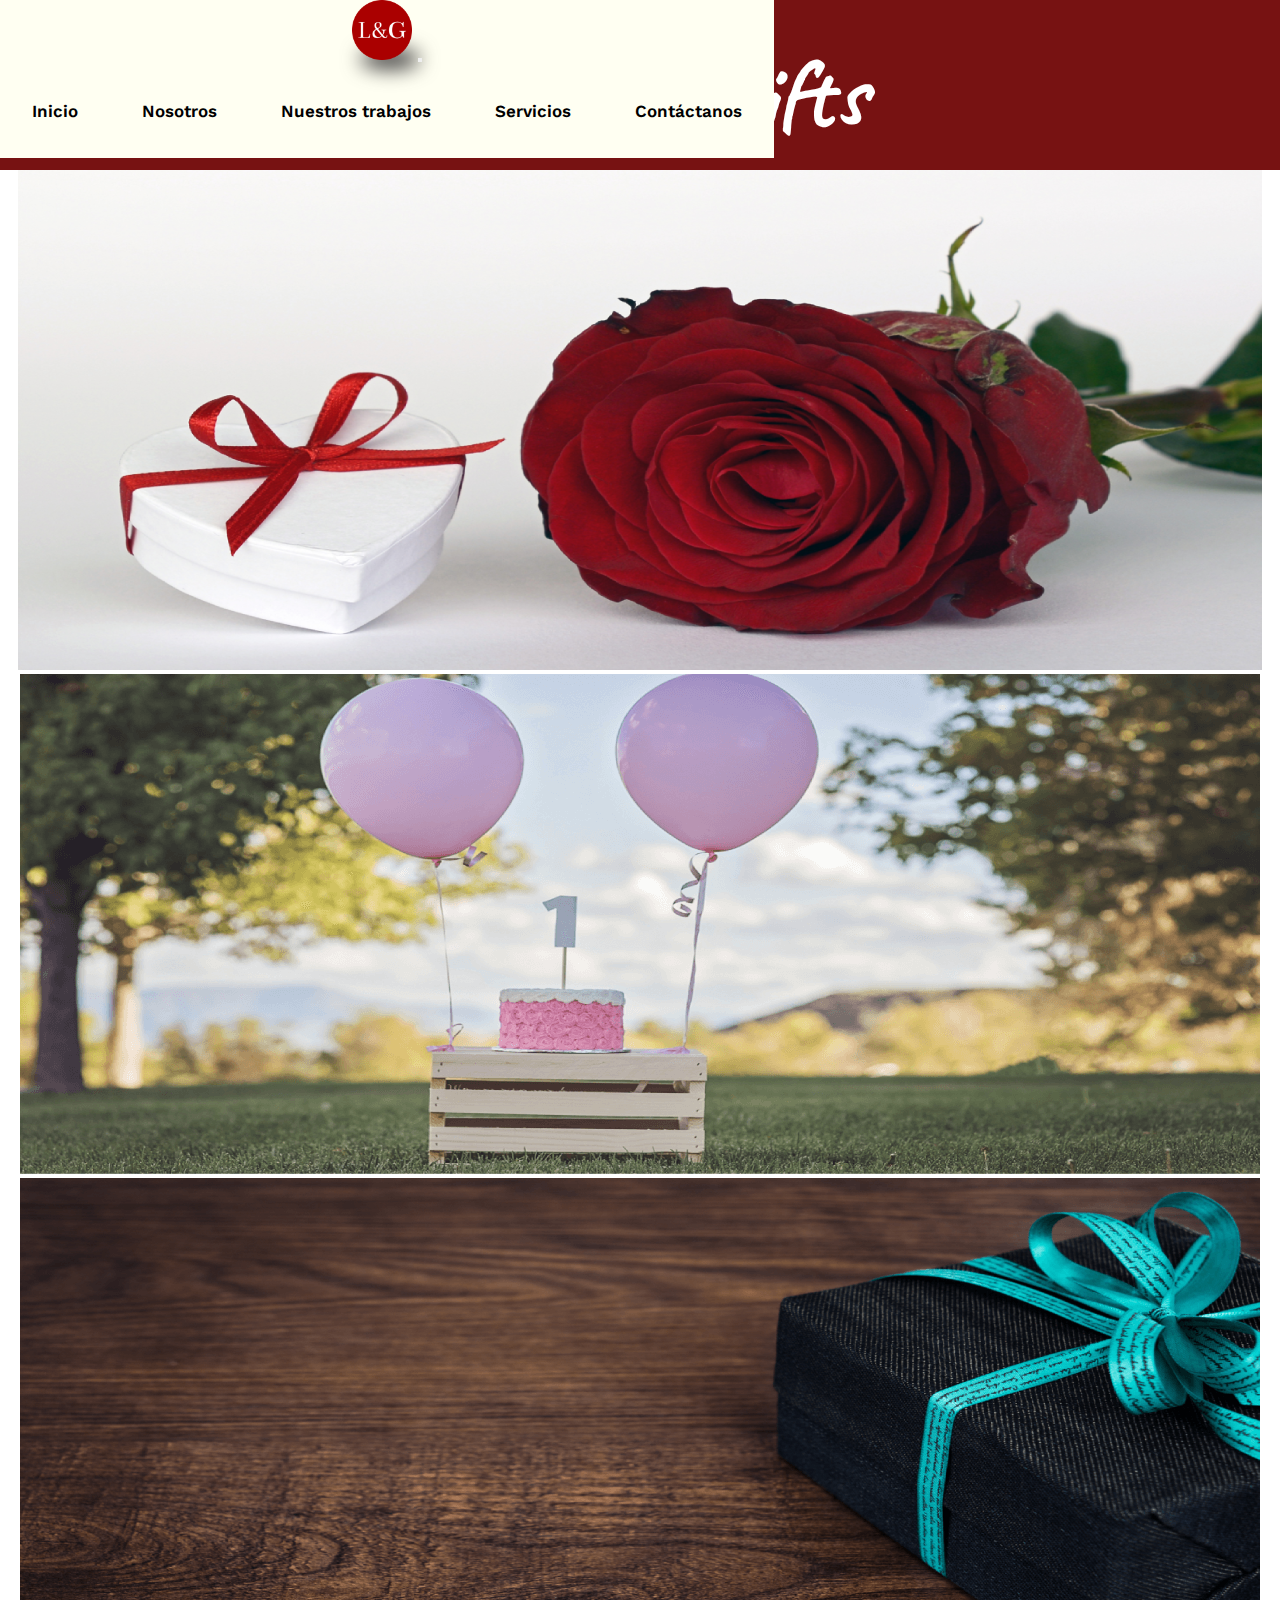
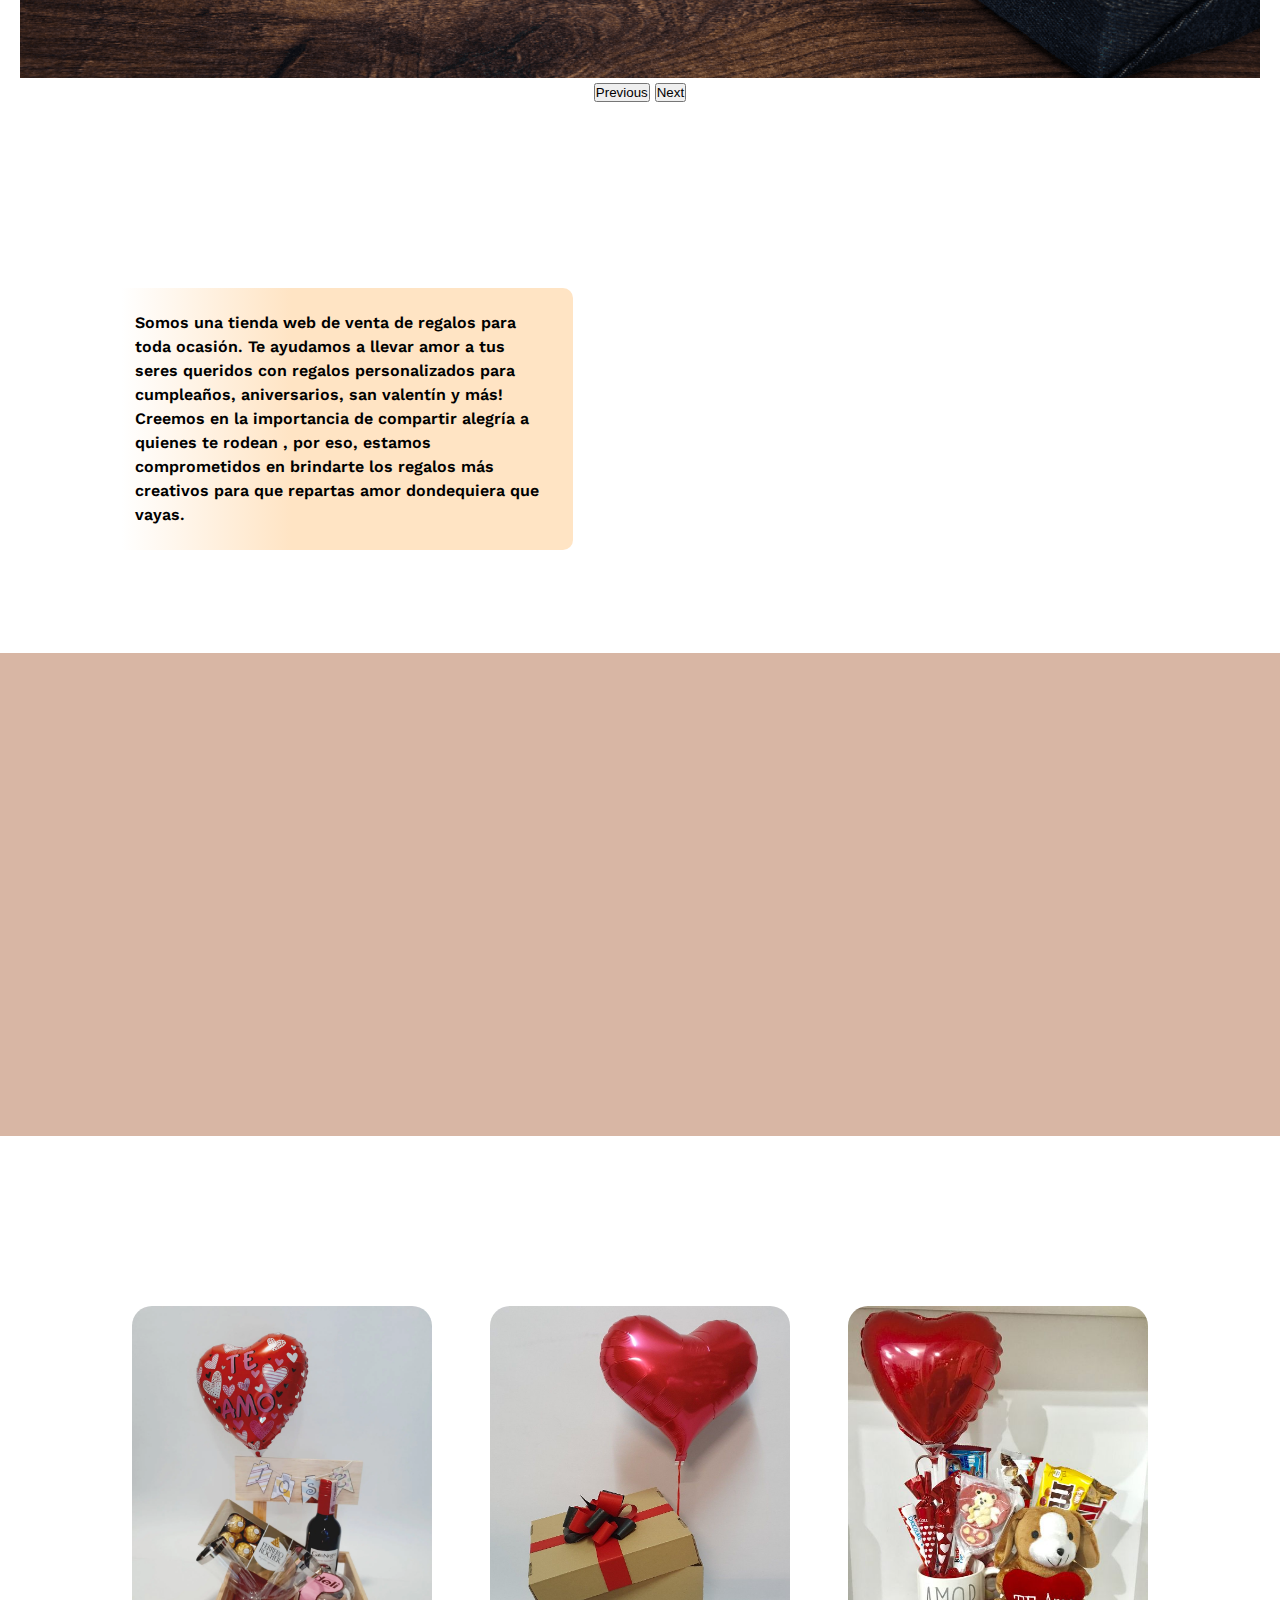
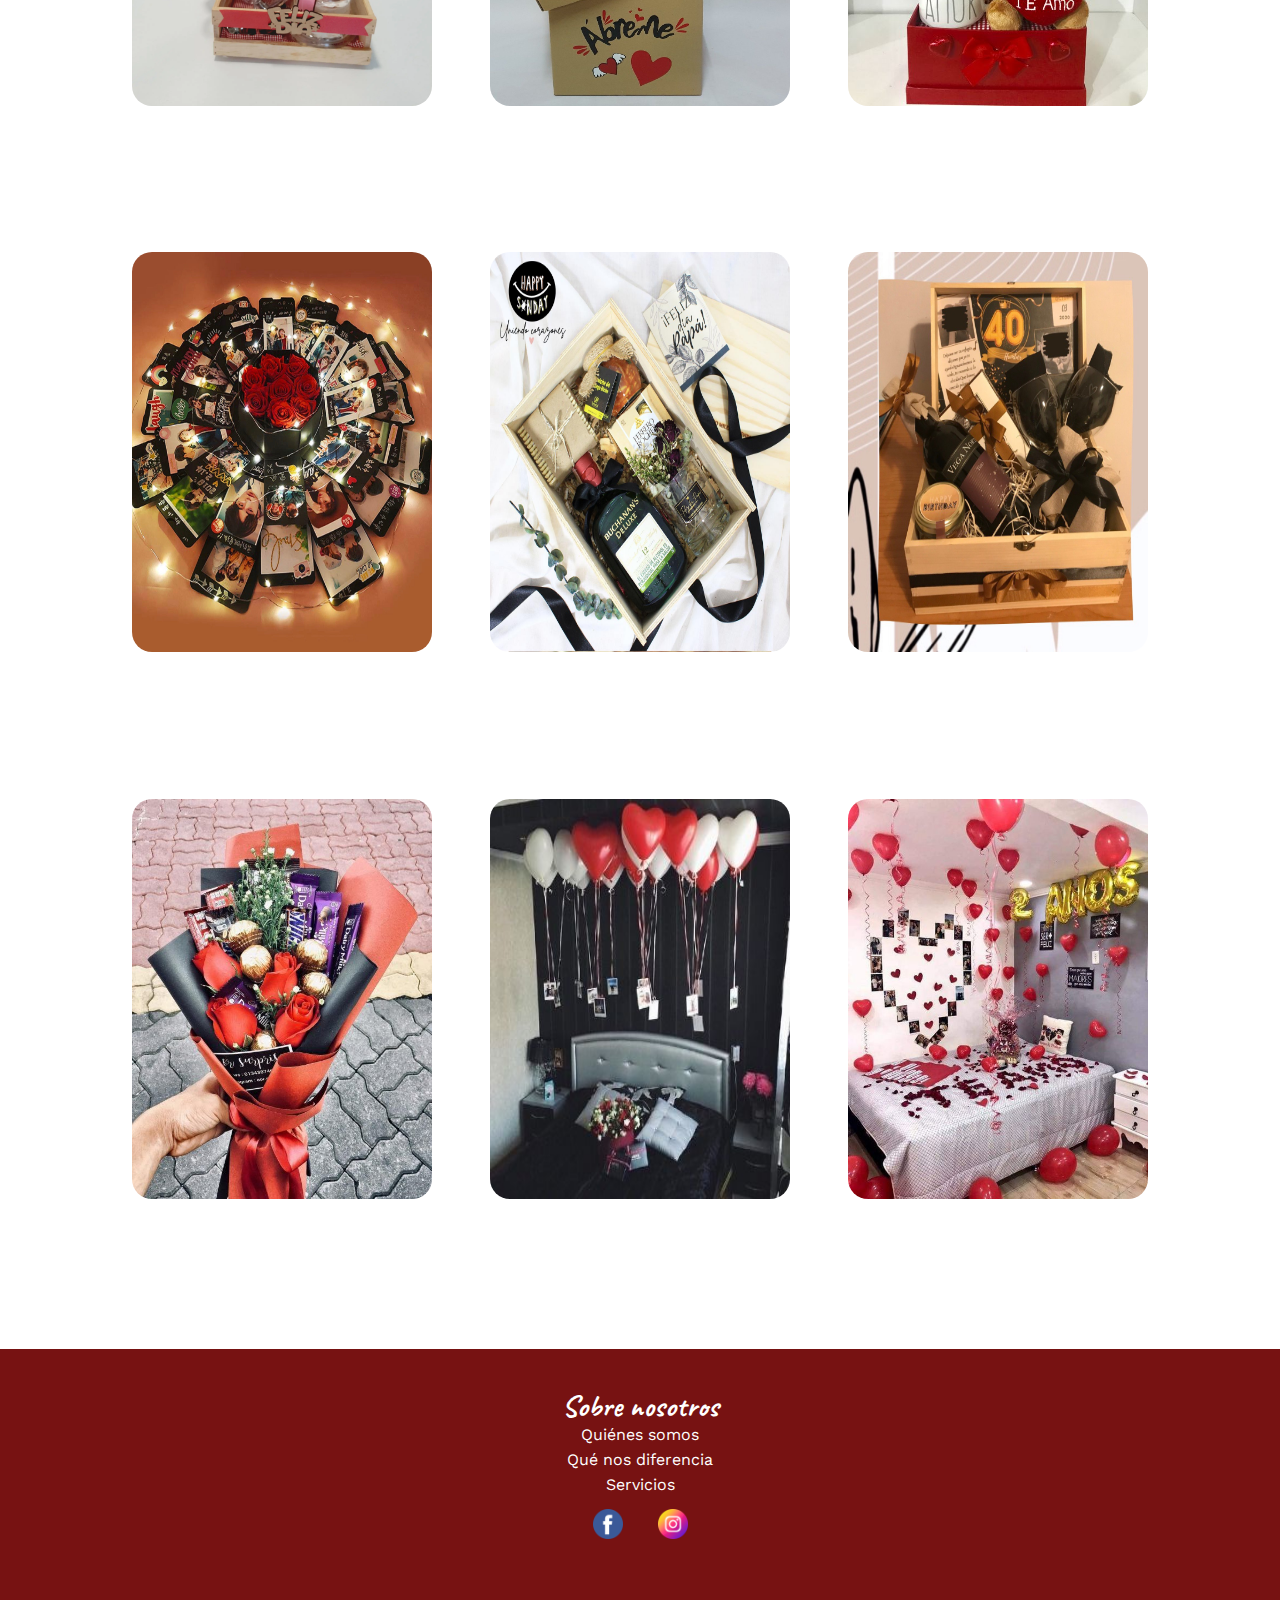
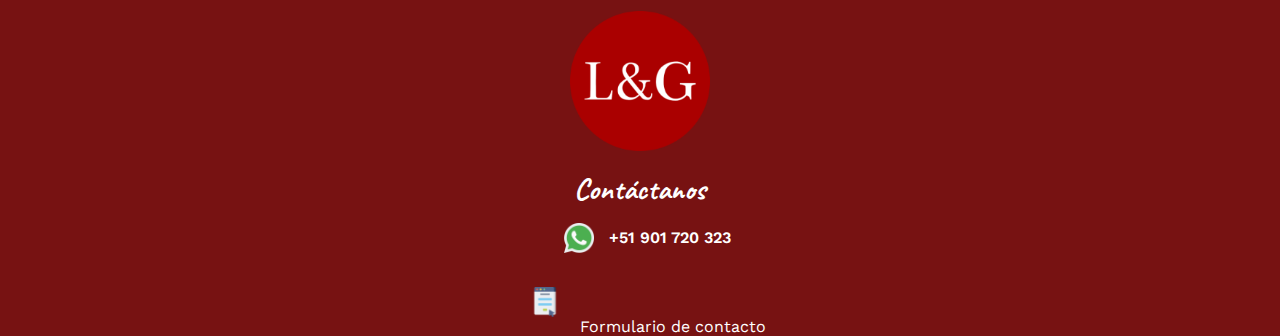
<file: index.html>
<!DOCTYPE html>
<html lang="en">
<head>
  <meta charset="UTF-8">
  <meta http-equiv="X-UA-Compatible" content="IE=edge">
  <meta name="viewport" content="width=device-width, initial-scale=1.0">
  <meta name="description" content="tienda web de los mejores regalos personalizados para toda ocasión. Te ayudamos a llevar amor a tus seres queridos con regalos personalizados para cumpleaños, aniversarios, san valentín y más!">
  <meta name="keywords" content="regalo de cumpleaños, regalo, cajas de regalo, comprar, amor, regalos para novios, san valentin, desayunos sorpresa, aniversario, cumpleaños
  ">
  
   <!-- fuentes -->
   <link rel="preconnect" href="https://fonts.googleapis.com">
<link rel="preconnect" href="https://fonts.gstatic.com" crossorigin>
<link href="https://fonts.googleapis.com/css2?family=Caveat:wght@500&family=Work+Sans:ital,wght@1,300&display=swap" rel="stylesheet">
   

   <!-- bootstrap -->
   <link href="https://cdn.jsdelivr.net/npm/bootstrap@5.1.3/dist/css/bootstrap.min.css" rel="stylesheet" integrity="sha384-1BmE4kWBq78iYhFldvKuhfTAU6auU8tT94WrHftjDbrCEXSU1oBoqyl2QvZ6jIW3" crossorigin="anonymous">

   <!-- animaciones -->
   <link rel="stylesheet" href="https://cdnjs.cloudflare.com/ajax/libs/animate.css/4.1.1/animate.min.css"/>

   <!-- mi hoja de estilos -->
   <link rel="stylesheet" href="./css/estilo.css">
  <link rel="shortcut icon" href="./assets/Multimedia/lyg-vino-pequeño.png">
  <title>Love and gifts regalos personalizados</title>
</head>

<body>
  <header class="sticky-top">
    <nav class="navbar  navbar-expand-lg  navbar-light bg-light ">
      <div class="container-fluid">

        <a class="navbar-brand nav1" href="./index.html"><img  src="./assets/Multimedia/lyg-vino-grande.png" alt="logo rojo con letras blancas L&G" width="60" ></a>

       

        <button class="navbar-toggler " type="button" data-bs-toggle="collapse" data-bs-target="#navbarNavDropdown" aria-controls="navbarNavDropdown" aria-expanded="false" aria-label="Toggle navigation">
          <span class="navbar-toggler-icon"></span>
        </button>



        <div class="collapse navbar-collapse justify-content-end " id="navbarNavDropdown">
          <ul class="navbar-nav ">
            <li class="nav-item  px-3">
              <a class=" active" aria-current="page" href="./index.html">Inicio</a>
            </li>
            <li class="nav-item px-3">
              <a class="" href="#nosotros">Nosotros</a>
            </li>
            <li class=" nav-item px-3">
              <a class="" href="#nuestrosTrabajos">Nuestros trabajos</a>
            </li>
            <li class="nav-item dropdown  px-3">
              <a class="dropdown-toggle" id="navbarDropdownMenuLink" role="buttom"  aria-expanded="false" href="./views/servicios.html">
                Servicios
              </a>
              <ul class="dropdown-menu" aria-labelledby="navbarDropdownMenuLink">
                <li><a  href="./views/servicios.html#servicio1">Servicio 1</a></li>
                <li><a  href="./views/servicios.html#servicio2"> Servicio 2</a></li>
                <li><a href="./views/servicios.html#servicio3"> Servicio 3</a></li>
                <li><a  href="./views/servicios.html#servicio4"> Servicio 4</a></li>
              </ul>
            </li>
            <li class="nav-item  px-3">
              <a  href="./views/contacto.html">Contáctanos</a>
            </li>
          </ul>
        </div>
      </div>
   </nav>
   </header> 




 <!-- ENCABEZADO -->
  <main > 
    <!--------------- CAROUSEL DEKSTOP  ------------->
    
     
    <section class="slide1">
      <div class="nombre">
        <h1>Love and gifts</h1>

       

      </div>
      <div id="carouselExampleFade" class="carousel slide carousel-fade" data-bs-ride="carousel">
      <div class="carousel-inner">
        <div class="carousel-item active">
          <img src="./assets/Multimedia/Rosa-y-regalo.png" class="d-block img-fluid w-100" alt="Rosas rojas y caja de regalo blanca en forma de corazon con fondo blanco">
        </div>
        <div class="carousel-item">
          <img src="./assets/Multimedia/globos-rosa-parque-carouseld.png" class="d-block  img-fluid w-100" alt="torta de cumpleaños con globos rosa en un parque">
        </div>
        <div class="carousel-item">
          <img src="./assets/Multimedia/caja-negra-carouseld.png" class="d-block img-fluid w-100" alt="caja de regalo negra">
        </div>
      </div>
      <button class="carousel-control-prev" type="button" data-bs-target="#carouselExampleFade" data-bs-slide="prev">
        <span class="carousel-control-prev-icon" aria-hidden="true"></span>
        <span class="visually-hidden">Previous</span>
      </button>
      <button class="carousel-control-next" type="button" data-bs-target="#carouselExampleFade" data-bs-slide="next">
        <span class="carousel-control-next-icon" aria-hidden="true"></span>
        <span class="visually-hidden">Next</span>
      </button>
    </div>
   </article>
   </section>
   <!--------------- CIERRE DE CAROUSEL DEKSTOP  ------------->



   <!---------------  CAROUSEL MOBILE  ------------->

   <section class="slide2">
    <div id="carouselExampleFade1" class="carousel slide carousel-fade" data-bs-ride="carousel">
      <div class="carousel-inner">
        <div class="carousel-item active">
          <img src="./assets/Multimedia/hombreconregalo-carouselm-compressed.jpg" class="d-block img-fluid w-100" alt="hombre con traje negro sosteniendo un regalo rojo">
        </div>
        <div class="carousel-item">
          <img src="./assets/Multimedia/caja-beige-carouselm-compressed.jpg" class="d-block  img-fluid w-100" alt="caja de regalo gris">
        </div>
        <div class="carousel-item">
          <img src="./assets/Multimedia/rosa-vela-regalo-carouselm.png" class="d-block img-fluid w-100" alt="Rosas rojas con una vela encendida y una caja de regalo blanca con decoracion roja">
        </div>
      </div>
      <button class="carousel-control-prev" type="button" data-bs-target="#carouselExampleFade1" data-bs-slide="prev">
        <span class="carousel-control-prev-icon" aria-hidden="true"></span>
        <span class="visually-hidden">Previous</span>
      </button>
      <button class="carousel-control-next" type="button" data-bs-target="#carouselExampleFade1" data-bs-slide="next">
        <span class="carousel-control-next-icon" aria-hidden="true"></span>
        <span class="visually-hidden">Next</span>
      </button>
    </div>
   </section>
  
   <!--------------- CIERRE DE CAROUSEL MOBILE  ------------->


 
  </main>
 <!--Cierre del encabezado-->







<!--Información del sitio web-->
  <section>
      <h2 id="nosotros" class="text1 animate__animated wow animate__pulse">Quienes somos</h2>
   <div class="sec1" >
     <div class="nosotros ">
      
       <p> Somos una tienda web de venta de regalos para toda ocasión. Te ayudamos a llevar amor a tus seres queridos con regalos personalizados para cumpleaños, aniversarios, san valentín y más! </p>
       <p>Creemos en la importancia de compartir alegría a quienes te rodean , por eso, estamos comprometidos en brindarte los regalos más creativos para que repartas amor dondequiera que vayas.</p> 
        
     </div>
       <img src="./assets/Multimedia/regalos-primer-san-valentin.jpg" alt="Pareja con un regalo de san valentin"  class="imagenes2 wow animate__animated animate__backInRight">
    </div>
  </section>
  
  <article class= "sec2" id="diferencias">
      <h2 class="animate__animated wow animate__pulse">Qué nos diferencia</h2>
      <div class="diferencias animate animated wow animate__bounce">
        
        <div >
          <img src="./assets/Multimedia/reloj.png" alt="icono de reloj">
          <h3>Rapidez</h3>
        </div>
        <div  >
          <img src="./assets/Multimedia/lista-correcta.gif" alt="icono de calidad">
          <h3>Calidad</h3>
        </div>
        <div>
          <img src="./assets/Multimedia/pinceles-creatividad.png" alt="icono de creatividad">
          <h3>Creatividad</h3>
        </div>

      </div>
 </article>
  
 
  
  <section id="nuestrosTrabajos" >
    <h2 class="animate__animated wow animate__pulse"> Nuestros trabajos</h2>
    <div  class="sec3">
      
     <div class="trabajos cero"><img src="./assets/Multimedia/cesta-con-globos.jpg" alt="cesta para regalo de san valentin con globos y dulces"></div>

     <div class="trabajos uno"><img src="./assets/Multimedia/caja-de-regalo-conglobo.jpg" alt="caja de regalo con globo rojo"></div>

     <div class="trabajos dos"><img src="./assets/Multimedia/arreglo-con-peluche.jpg" alt="Caja roja con dulces acompañado de un peluche y un globo"></div>

     <div class="trabajos tres"><img src="./assets/Multimedia/caja-con-fotos-y-rosas.jpg " alt="caja con fotos y rosas"></div>

     <div class="trabajos cuatro"><img src="./assets/Multimedia/caja-de-regalo-padre.jpg" alt="caja de regalo para el dia del padre"></div>

     <div class="trabajos cinco"><img src="./assets/Multimedia/cesta-de-regalo-con-vino-y-copas.jpg" alt="cesta-de-regalo-para-hombre-con-copas-y-vino"></div>

     <div class="trabajos seis"><img src="./assets/Multimedia/ramo-de-chocolates.jpg" alt="Ramo de chocolates y rosas"></div>

     <div class="trabajos siete"><img src="./assets/Multimedia/globos-en-un-cuarto.jpg" alt="globos con fotos colgando en un cuarto"></div>

     <div class="trabajos ocho"><img src="./assets/Multimedia/decoracion-cuarto-dos-años.jpg" alt="sorpresa de 2 años para novios en un cuarto"></div>
    </div>
  </section>

 



<!--pie de pagina-->
<footer class="footer">
  
  <div class="row  m-auto ">
   
  <div class="div2 col-lg-4">
    <h3> Sobre nosotros</h3>
    <div class="footerNosotros ">
    <a href="#nosotros">Quiénes somos</a>
    <a href="#diferencias">Qué nos diferencia</a>
    <a href="./views/servicios.html">Servicios</a>
  </div> 
  <a href="https://www.facebook.com/" target="_blanc"><img src="./assets/Multimedia/facebook.png" class="logos" alt="logo de facebook"></a>
  <a href="https://www.instagram.com/" target="_blanc"><img src="./assets/Multimedia/instagram.png" class="logos" alt="logo de instagram"></a>
 </div>

 <div class="col-lg-4 fraseLogo ">
  <h3 class=" wow animate__animated animate__pulse">"Los mejores regalos vienen del corazón"</h3>
  <img src="./assets/Multimedia/lyg-vino-grande.png" alt="logo rojo con letras blancas L&G" class="logo-footer">
 </div>


 <div class="col-lg-4">
   <h3>Contáctanos</h3>
   <div class="numero">
    <a href="https://wa.me/qr/EU3NJCSM2T3GO1"> <img src="./assets/Multimedia/whatsapp.png" class="logos" alt="logo de whatsapp"> </a>
     <p>+51 901 720 323</p>
   </div>

   <div class="formulario">
     <img src="./assets/Multimedia/formulario-de-contacto.png" alt="icono de formulario">
     <a href="./views/contacto.html">Formulario de contacto</a>
   </div>

  </div>
 </div>
  
 </footer>
 <script src="./js/wow.min.js"></script>
    <script>
        new WOW().init();
    </script>

  <script src="https://cdn.jsdelivr.net/npm/bootstrap@5.1.3/dist/js/bootstrap.bundle.min.js" integrity="sha384-ka7Sk0Gln4gmtz2MlQnikT1wXgYsOg+OMhuP+IlRH9sENBO0LRn5q+8nbTov4+1p" crossorigin="anonymous"></script>
</body>
</html>
</file>
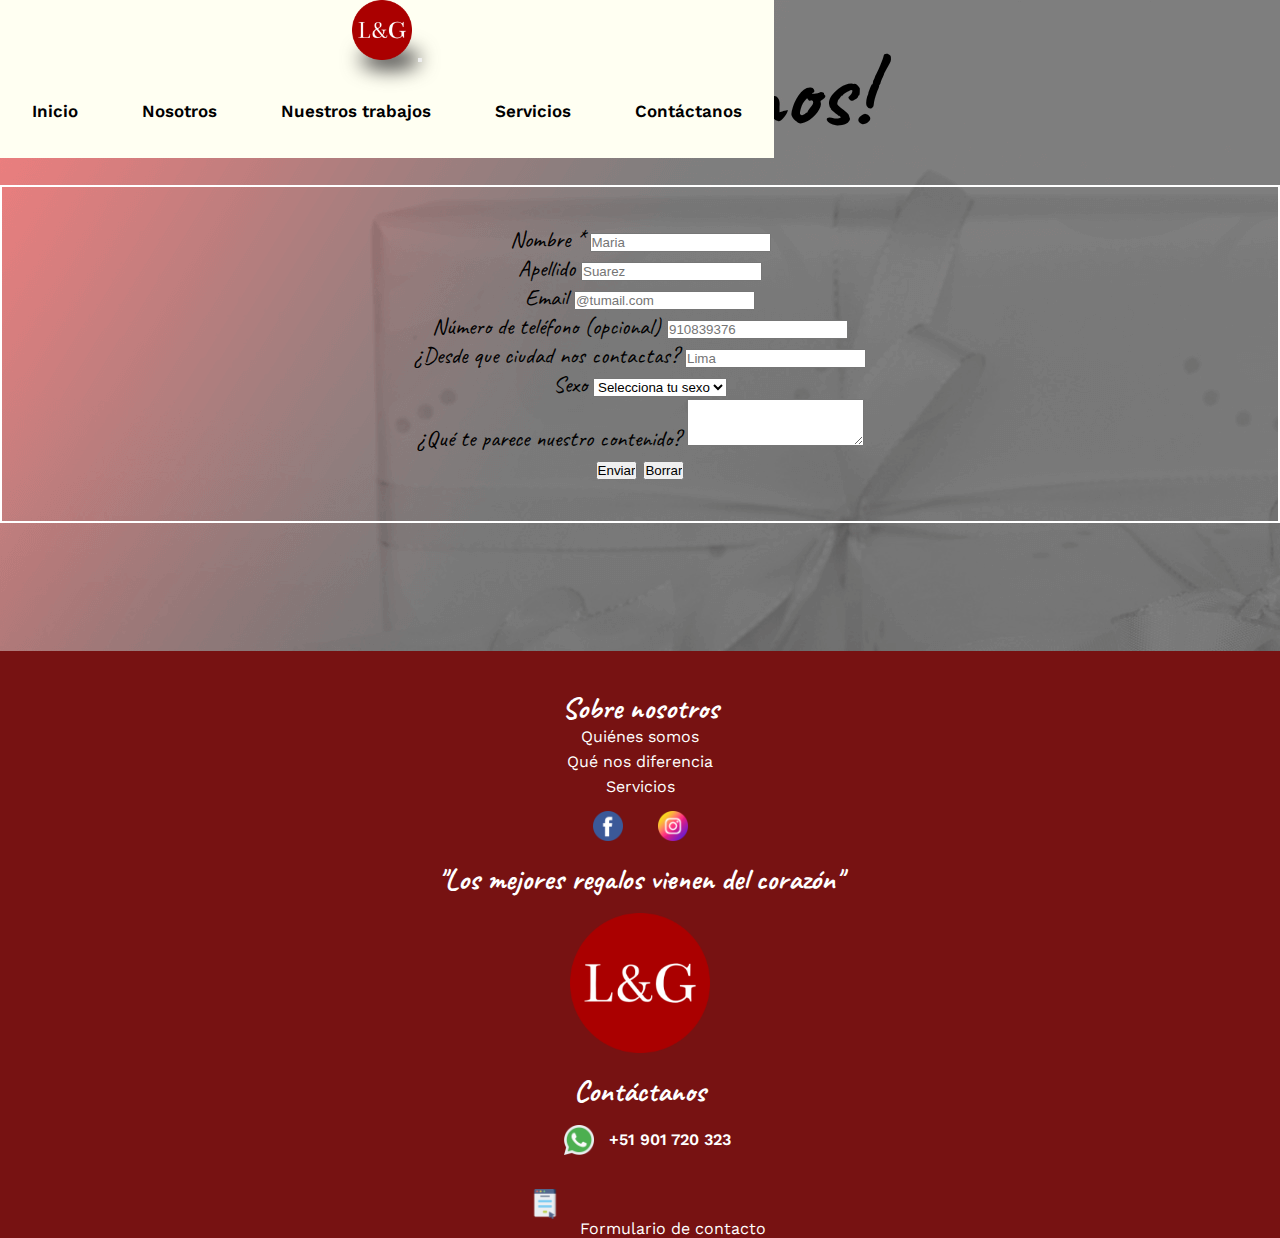
<file: views/contacto.html>
<!DOCTYPE html>
<html lang="en">
<head>
    <meta charset="UTF-8">
    <meta http-equiv="X-UA-Compatible" content="IE=edge">
    <meta name="viewport" content="width=device-width, initial-scale=1.0">
    <meta name="description" content="Formulario de contacto de love and gift, tienda de regalos personalizados para toda ocasion" >
    <meta name="keywords" content="regalo, cajas de regalo, comprar, contactanos, regalos para novios, san valentin, desayunos sorpresa, aniversario, cumpleaños, delivery">
    <!-- fuentes -->
    <link rel="preconnect" href="https://fonts.googleapis.com">
    <link rel="preconnect" href="https://fonts.gstatic.com" crossorigin>
    <link href="https://fonts.googleapis.com/css2?family=Caveat:wght@500&family=Work+Sans:ital,wght@1,300&display=swap" rel="stylesheet">

    <!-- bootstrap -->
    <link href="https://cdn.jsdelivr.net/npm/bootstrap@5.1.3/dist/css/bootstrap.min.css" rel="stylesheet" integrity="sha384-1BmE4kWBq78iYhFldvKuhfTAU6auU8tT94WrHftjDbrCEXSU1oBoqyl2QvZ6jIW3" crossorigin="anonymous">

    <!-- animaciones -->
    <link rel="stylesheet" href="https://cdnjs.cloudflare.com/ajax/libs/animate.css/4.1.1/animate.min.css"/>

    <!-- mi hoja de estilos -->
    <link rel="stylesheet" href="../css/estilo.css">
    <link rel="shortcut icon" href="../assets/Multimedia/lyg-vino-pequeño.png">
    <title>Contacto love and gift</title>
   
</head>
<body class="fondo">
  <header class="sticky-top">
    <nav class="navbar  navbar-expand-lg navbar-light bg-light">
      <div class="container-fluid">
      
              <a class="navbar-brand nav1" href="../index.html"><img  src="../assets/Multimedia/lyg-vino-grande.png" alt="logo rojo con letras blancas L&G"width="60px"></a>
      
             
      
              <button class="navbar-toggler" type="button" data-bs-toggle="collapse" data-bs-target="#navbarNavDropdown" aria-controls="navbarNavDropdown" aria-expanded="false" aria-label="Toggle navigation">
                <span class="navbar-toggler-icon"></span>
              </button>
      
      
      
              <div class="collapse navbar-collapse justify-content-end" id="navbarNavDropdown">
                <ul class="navbar-nav ">
                  <li class="nav-item px-3">
                    <a class=" active" aria-current="page" href="../index.html">Inicio</a>
                  </li>
                  <li class="nav-item px-3">
                    <a class="" href="../index.html#nosotros">Nosotros</a>
                  </li>
                  <li class=" nav-item px-3">
                    <a class="" href="../index.html#nuestrosTrabajos">Nuestros trabajos</a> </li>
        
                  <li class="nav-item dropdown px-3">
                    <a class="dropdown-toggle" id="navbarDropdownMenuLink" role="buttom"  aria-expanded="false" href="./servicios.html">
                      Servicios
                    </a>
                    <ul class="dropdown-menu" aria-labelledby="navbarDropdownMenuLink">
                      <li><a   href="#servicio1">Servicio 1</a></li>
                      <li><a  href="#servicio2"> Servicio 2</a></li>
                      <li><a  href="#servicio3"> Servicio 3</a></li>
                      <li><a  href="#servicio4"> Servicio 4</a></li>
                    </ul>
                  </li>
                  <li class="nav-item px-3">
                    <a  href="../views/contacto.html">Contáctanos</a>
                  </li>
                </ul>
              </div>
            </div>
          </nav>
  </header>


  <main> 
    
    <section class=" container mt-5 contacto  ">
      <h1 class=" wow animate__animated animate__backInLeft">¡Contáctanos!</h1>
     <form class="row g-3 text-white" action="">
     <div class="col-md-6 m-auto">
      <label for="nombre" class="form-label">Nombre *</label>
      <input type="nombre" class="form-control bg-dark text-white" id="nombre" placeholder="Maria">
    </div>
    <div class="col-md-6 m-auto">
      <label for="apellido" class="form-label">Apellido</label>
      <input type="apellido" class="form-control bg-black text-white" id="apellido" placeholder="Suarez">
    </div>
    <div class="col-md-8 m-auto">
      <label for="email" class="form-label">Email</label>
      <input type="email" class="form-control bg-black text-white" id="email" placeholder="@tumail.com">
    </div>
    <div class="col-md-4 m-auto">
      <label for="phoneNumber" class="form-label">Número de teléfono (opcional)</label>
      <input type="text" class="form-control bg-black text-white" id="phoneNomber" placeholder="910839376">
    </div>
    <div class="col-md-6 m-auto">
      <label for="ciudad" class="form-label">¿Desde que ciudad nos contactas?</label>
      <input type="text" class="form-control bg-black text-white" id="contacto" placeholder="Lima">
    </div>
    <div class="col-md-6 m-auto">
      <label for="sexo" class="form-label">Sexo</label>
      <select class="form-select form-select-sm  bg-black text-white" aria-label=".form-select-sm example">
        <option selected>Selecciona tu sexo</option>
        <option value="1">Mujer</option>
        <option value="2">Hombre</option>
      </select>
   </div>

    <div class="col-md-12 m-auto">
      <label for="comentario" class="form-label ">¿Qué te parece nuestro contenido?</label>
      <textarea class="form-control bg-black text-white" id="comentario" rows="3"></textarea>
    </div>
    <div class="botones">
    <input type="submit" value="Enviar" class="col-lg-4 enviar ">
    <input type="reset" value="Borrar" class="col-lg-4 borrar">
  </div>
    </section>
  </main>
  


<!--pie de pagina-->
<footer class="footer">
  
  <div class="row  m-auto">
   
  <div class="div2 col-lg-4">
    <h3> Sobre nosotros</h3>
    <div class="footerNosotros ">
    <a href="../index.html#nosotros">Quiénes somos</a>
    <a href="../index.html#diferencias">Qué nos diferencia</a>
    <a href="./views/servicios.html">Servicios</a>
  </div> 
    <a href="https://www.facebook.com/" target="_blanc"><img src="../assets/Multimedia/facebook.png" class="logos" alt="logo de facebook"></a>
    <a href="https://www.facebook.com/" target="_blanc"><img src="../assets/Multimedia/instagram.png" alt="logo de instagram" class="logos"></a>
 </div>


 <div class="col-lg-4 fraseLogo">
  <h3 class=" wow animate__animated animate__pulse">"Los mejores regalos vienen del corazón"</h3>
  <img src="../assets/Multimedia/lyg-vino-grande.png"  alt="logo rojo con letras blancas L&G" class="logo-footer">
 </div>


 <div class="col-lg-4">
   <h3>Contáctanos</h3>
   <div class="numero">
     <a href="https://wa.me/qr/EU3NJCSM2T3GO1" target="_blac"><img src="../assets/Multimedia/whatsapp.png" class="logos" alt="logo de whatsapp"></a>
     <p>+51 901 720 323</p>
   </div>

   <div class="formulario">
     <img src="../assets/Multimedia/formulario-de-contacto.png" alt="">
     <a href="./views/contacto.html">Formulario de contacto</a>
   </div>

  </div>
 
 </div>

 </footer>
 <script src="https://cdn.jsdelivr.net/npm/bootstrap@5.1.3/dist/js/bootstrap.bundle.min.js" integrity="sha384-ka7Sk0Gln4gmtz2MlQnikT1wXgYsOg+OMhuP+IlRH9sENBO0LRn5q+8nbTov4+1p" crossorigin="anonymous"></script>
</body>
</html>
</file>
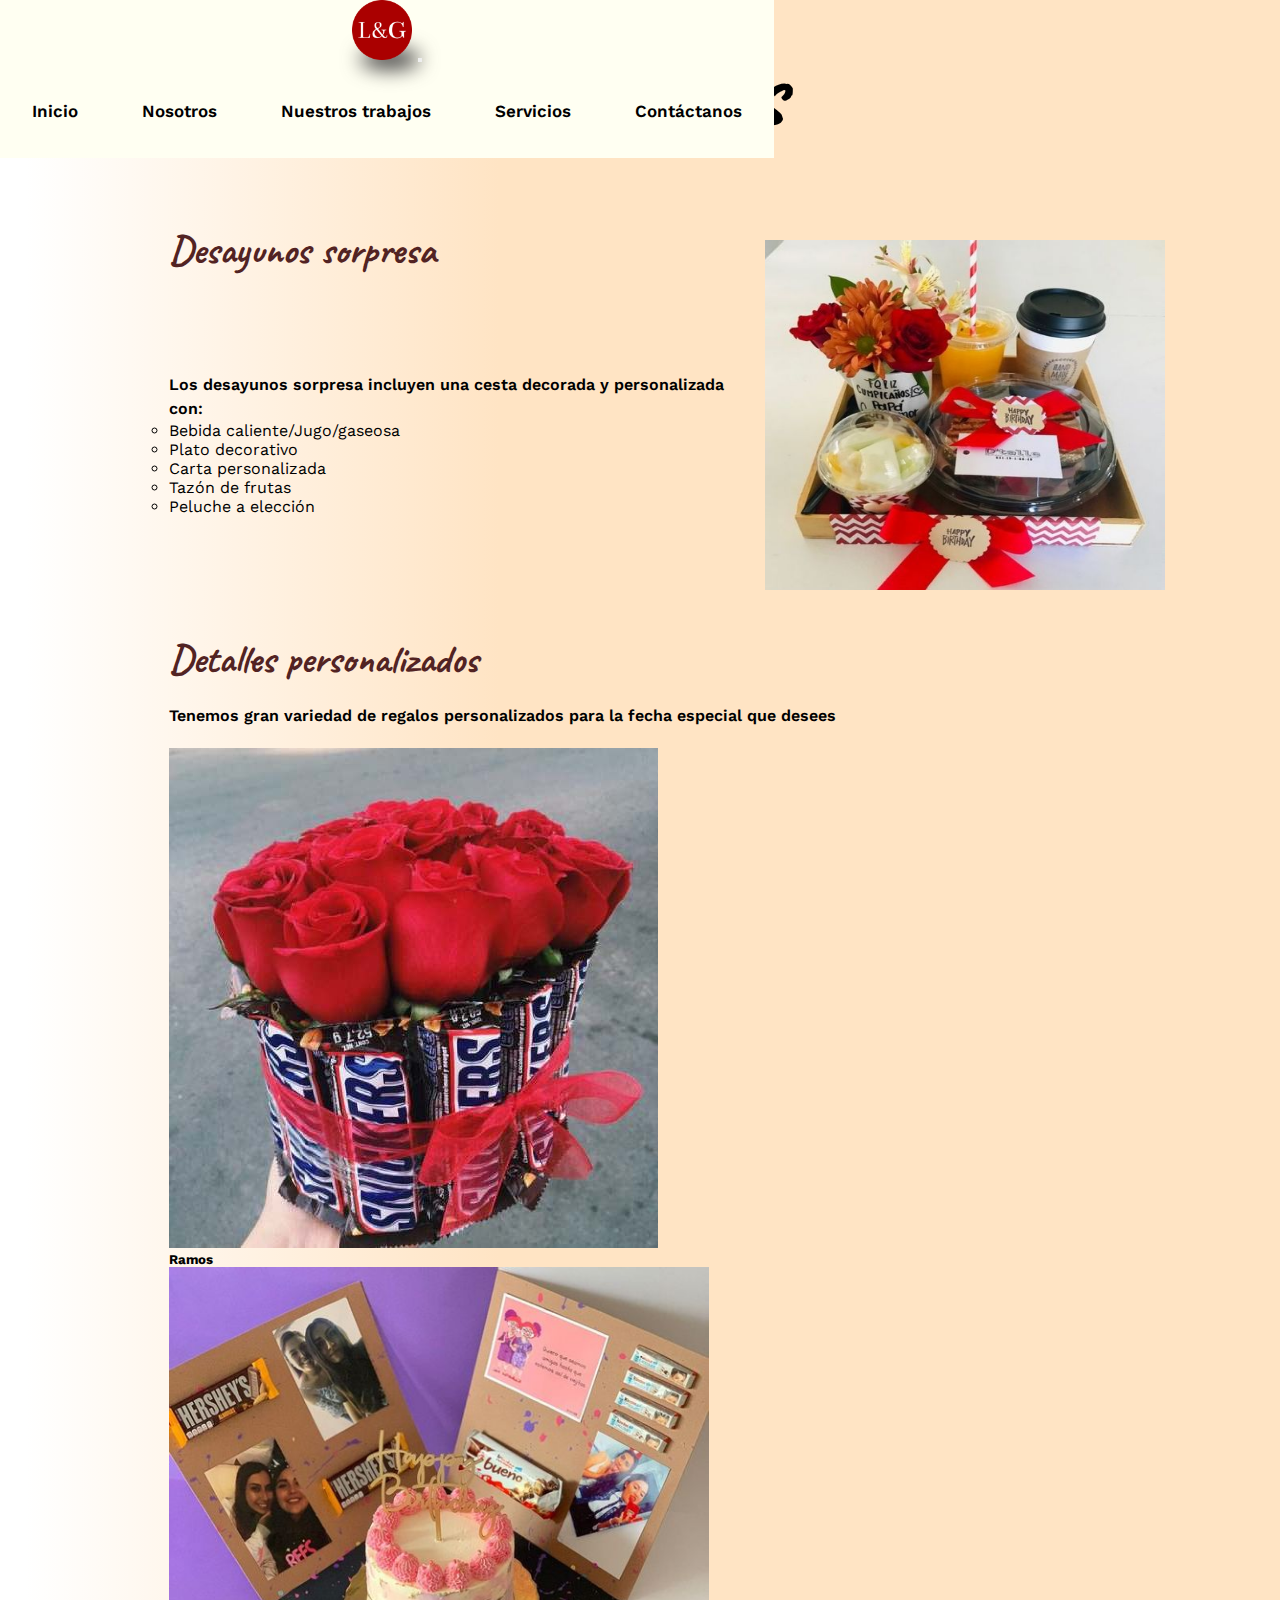
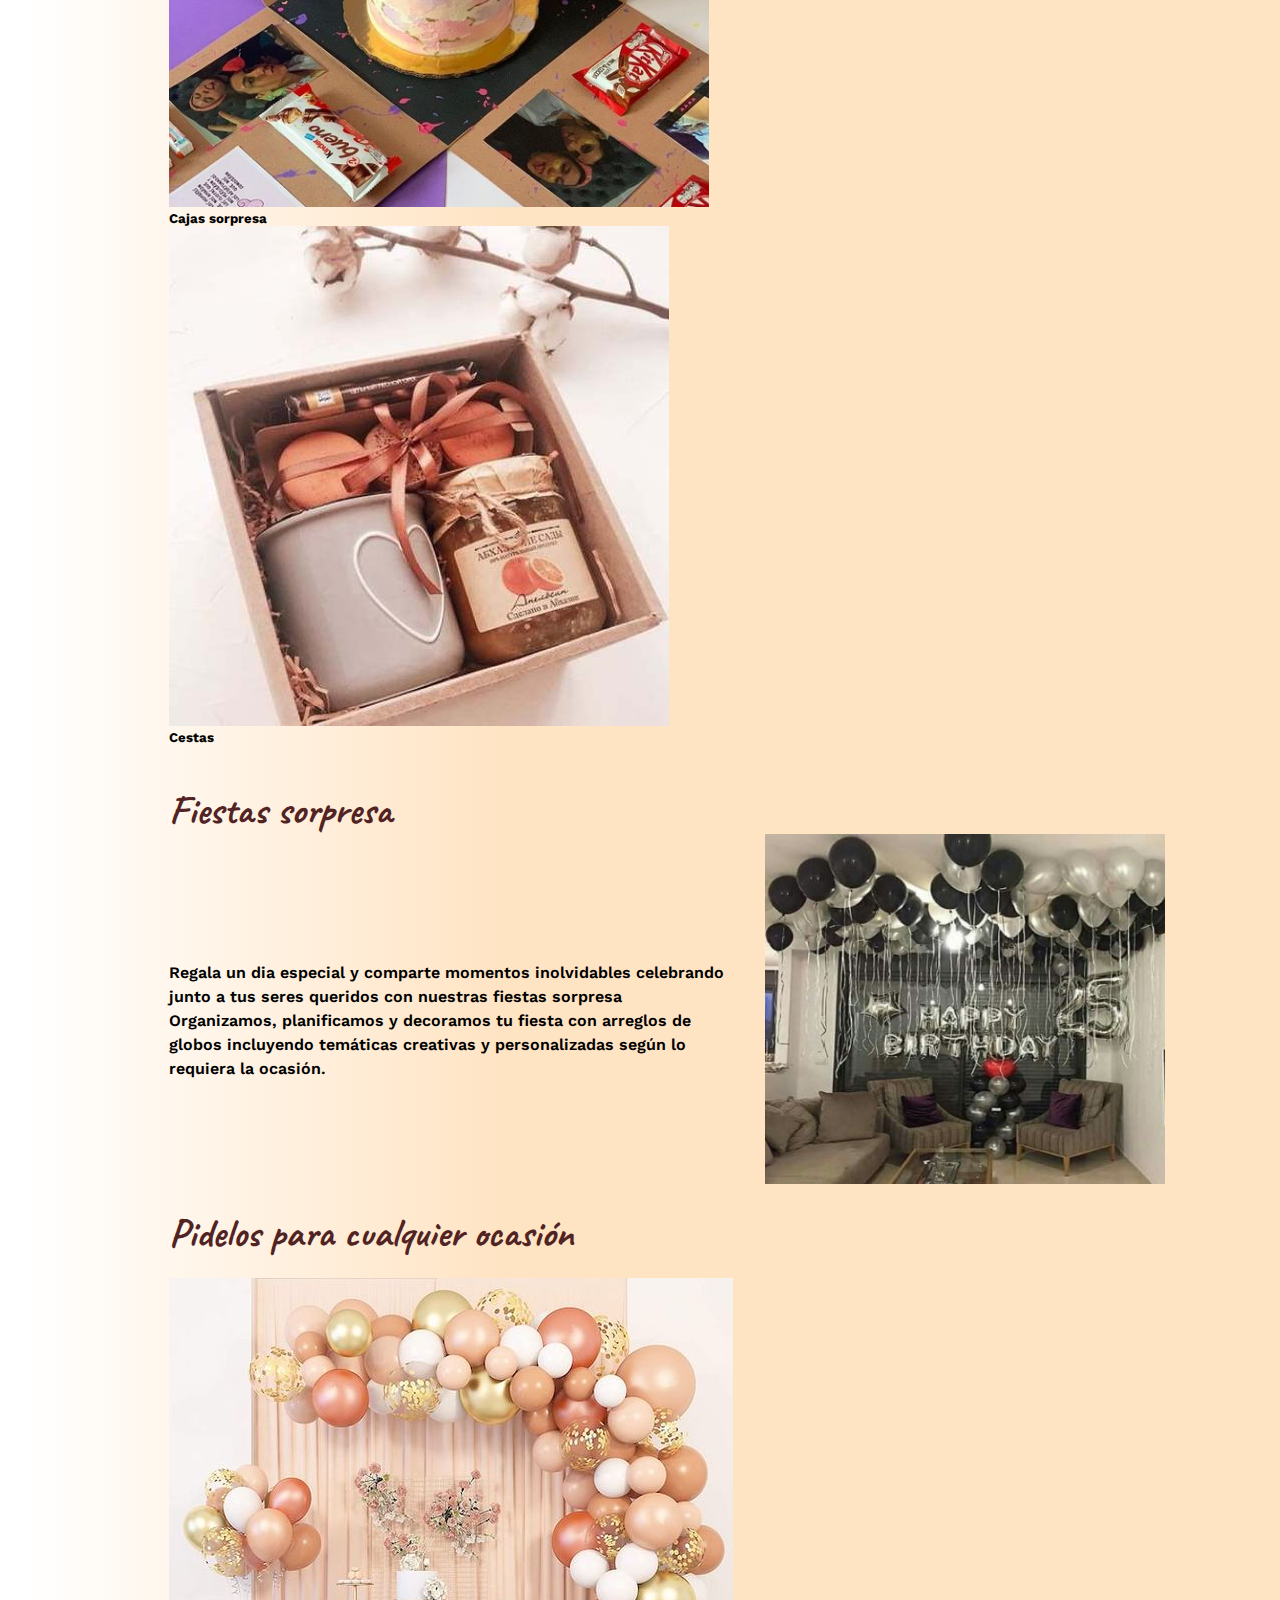
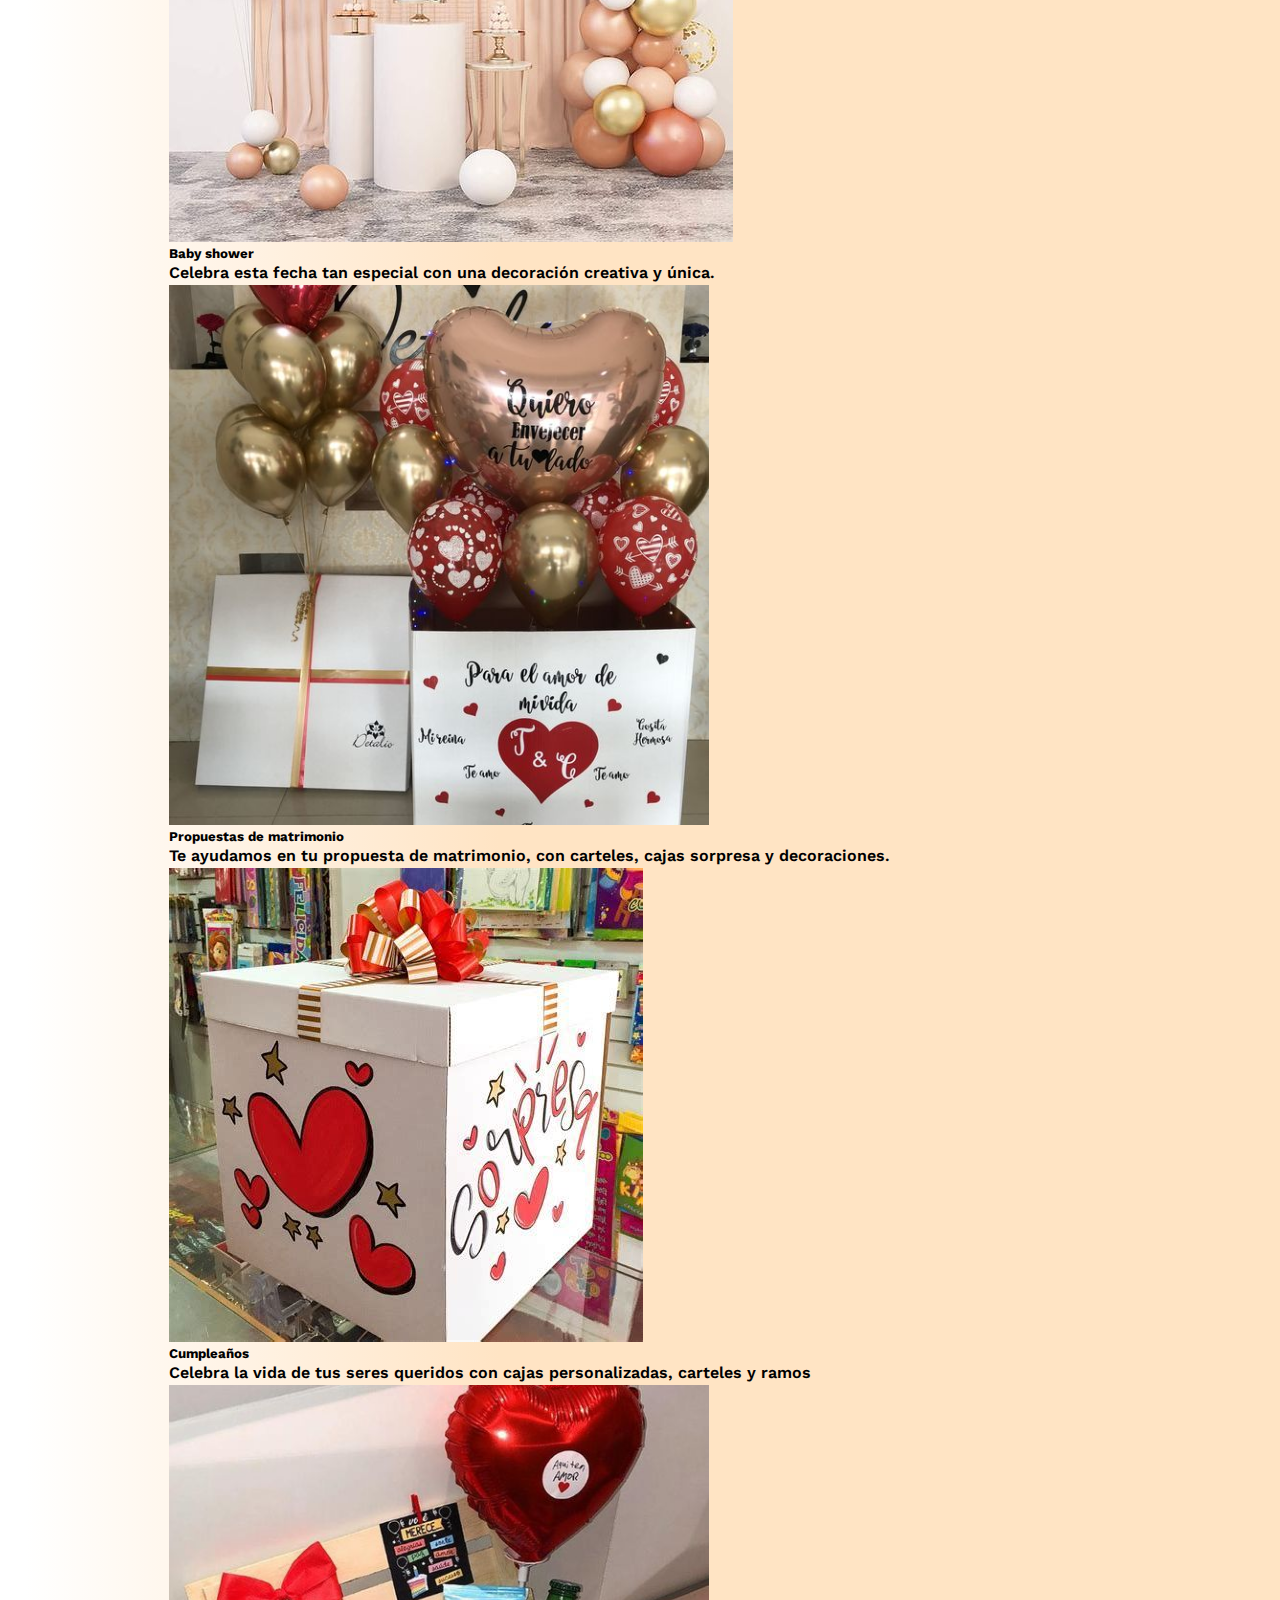
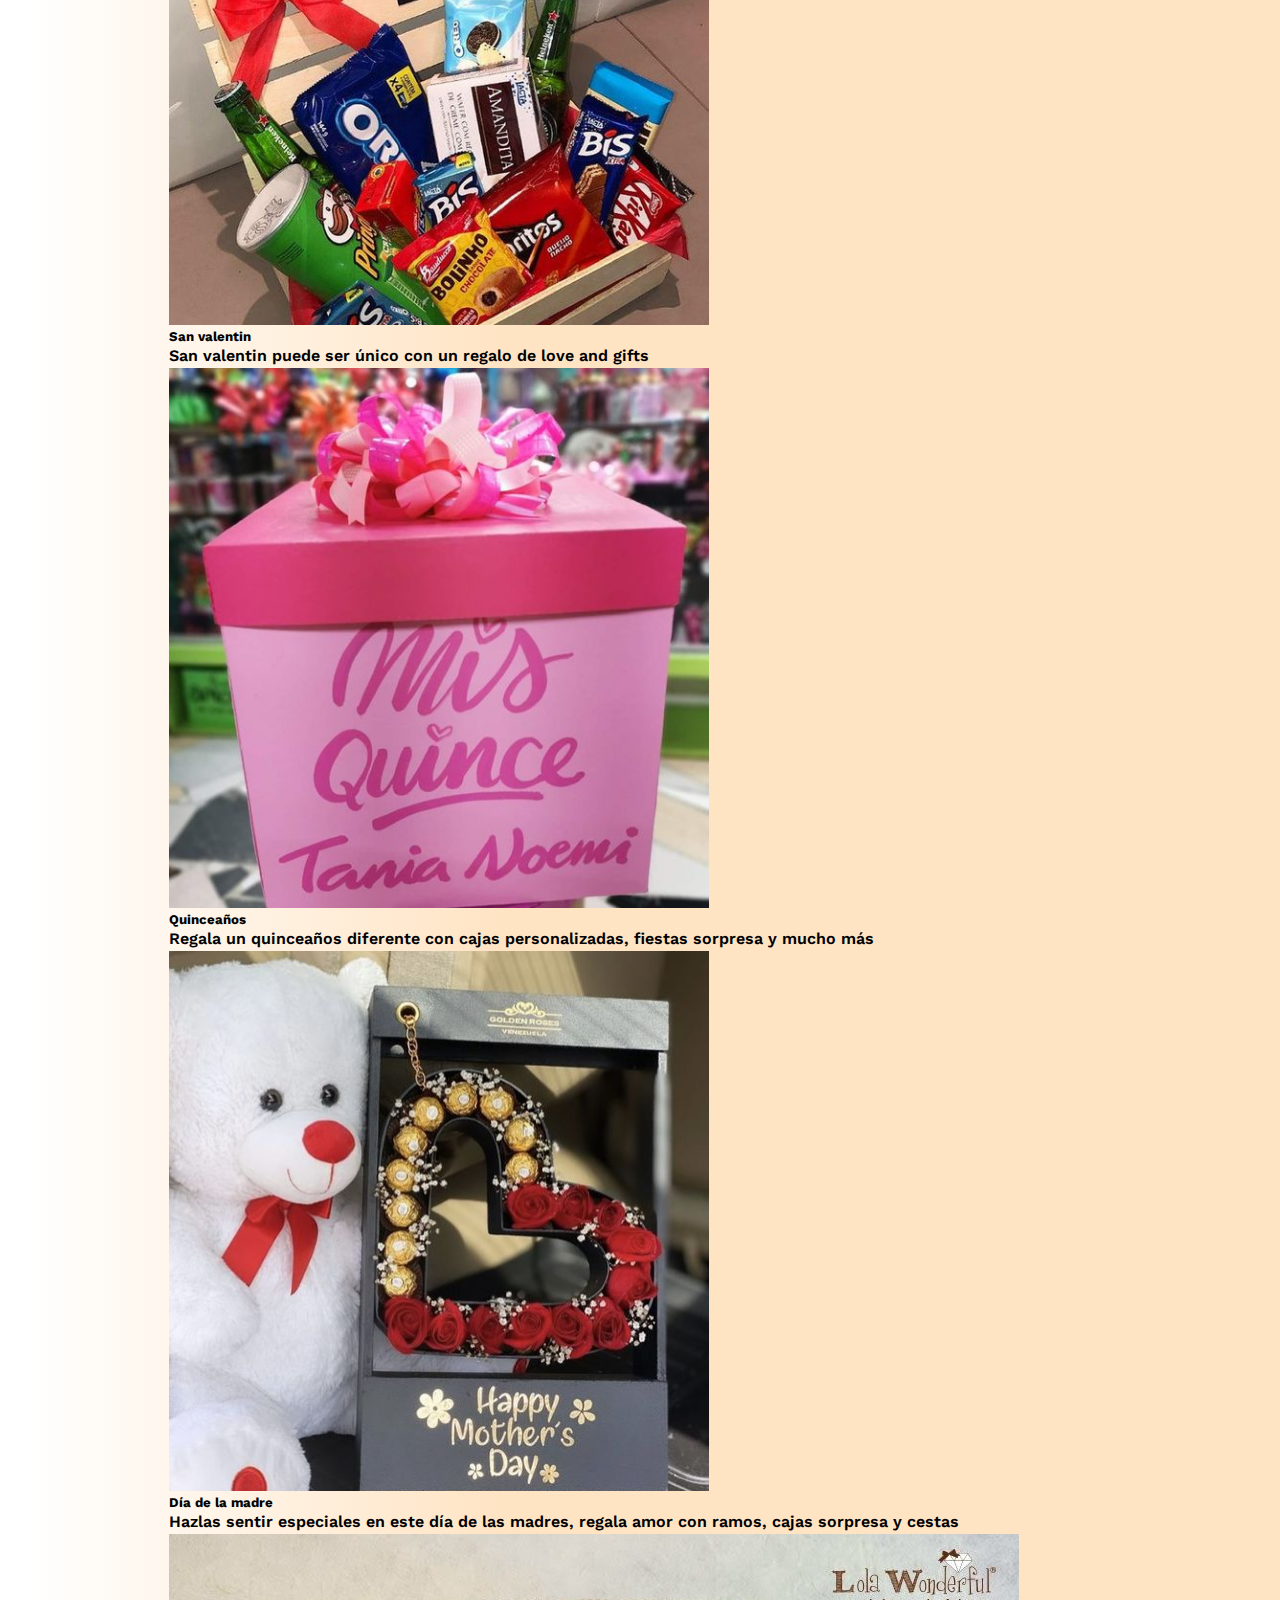
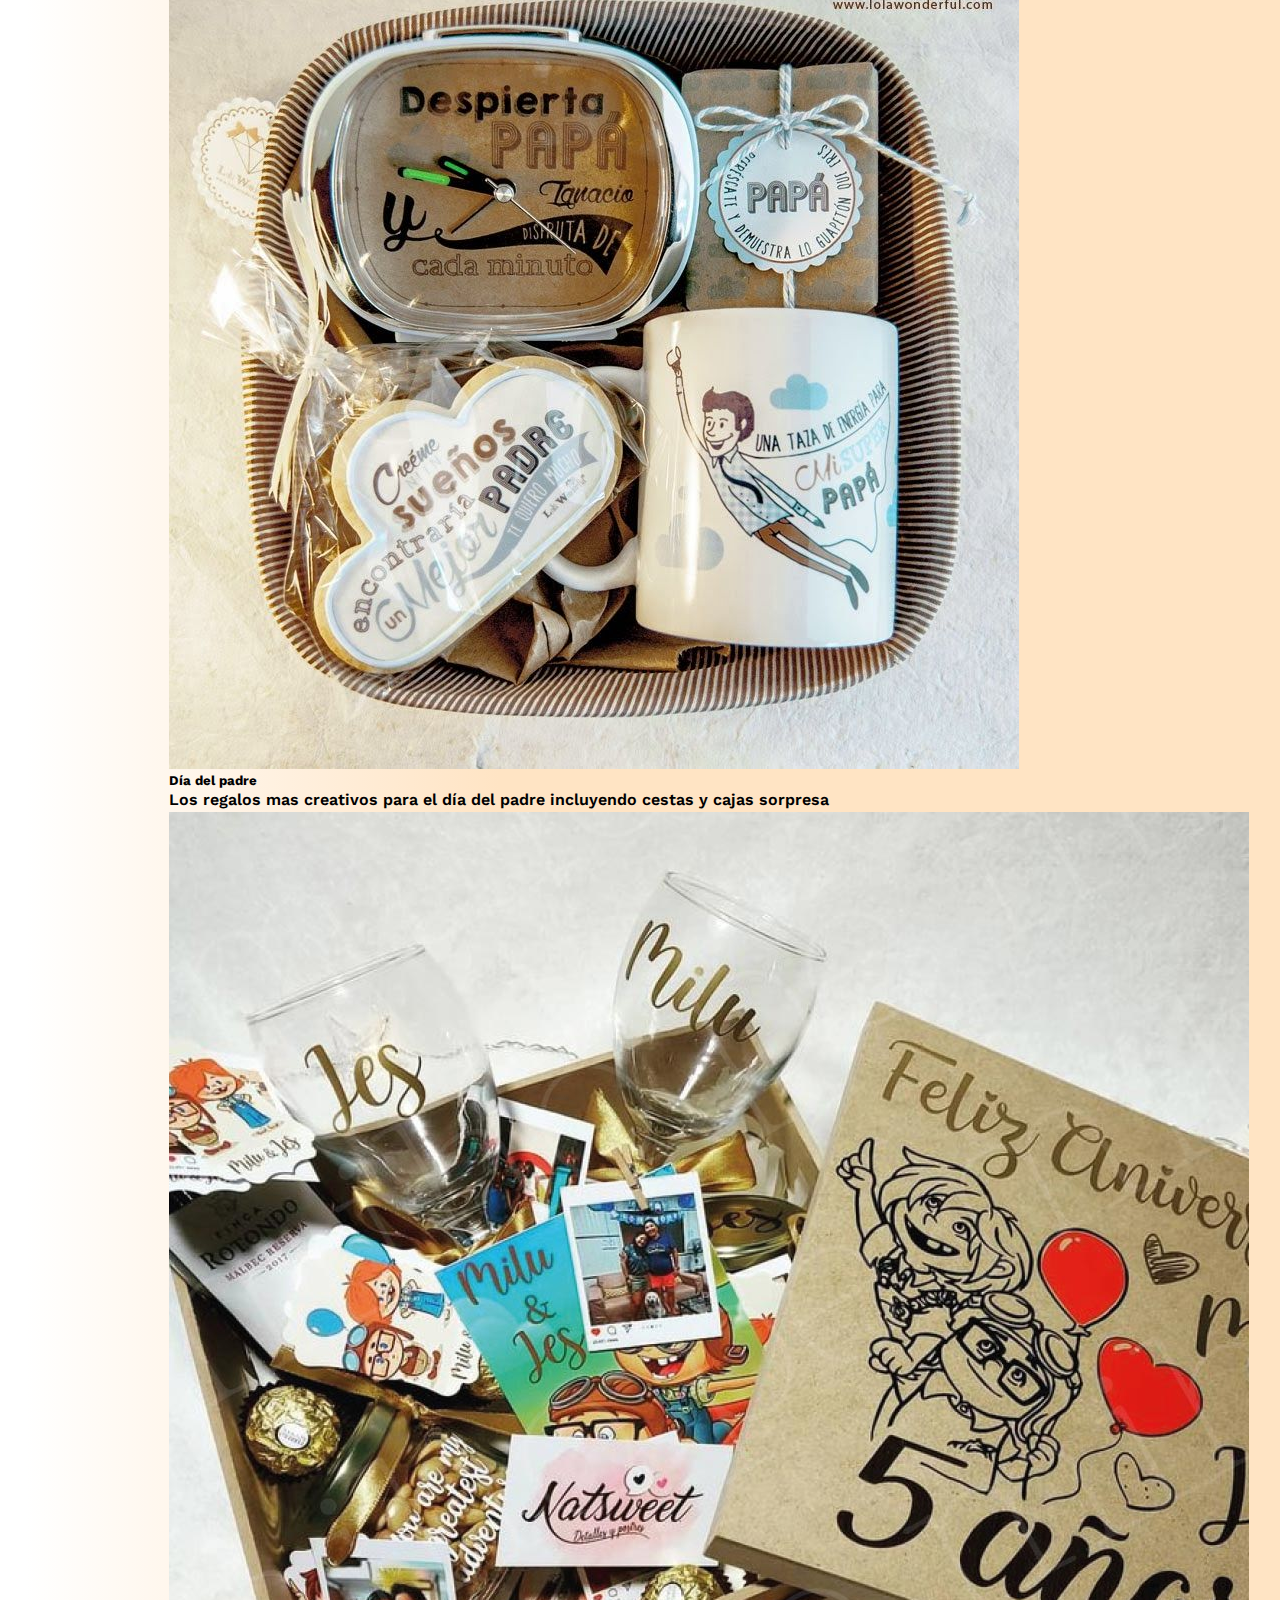
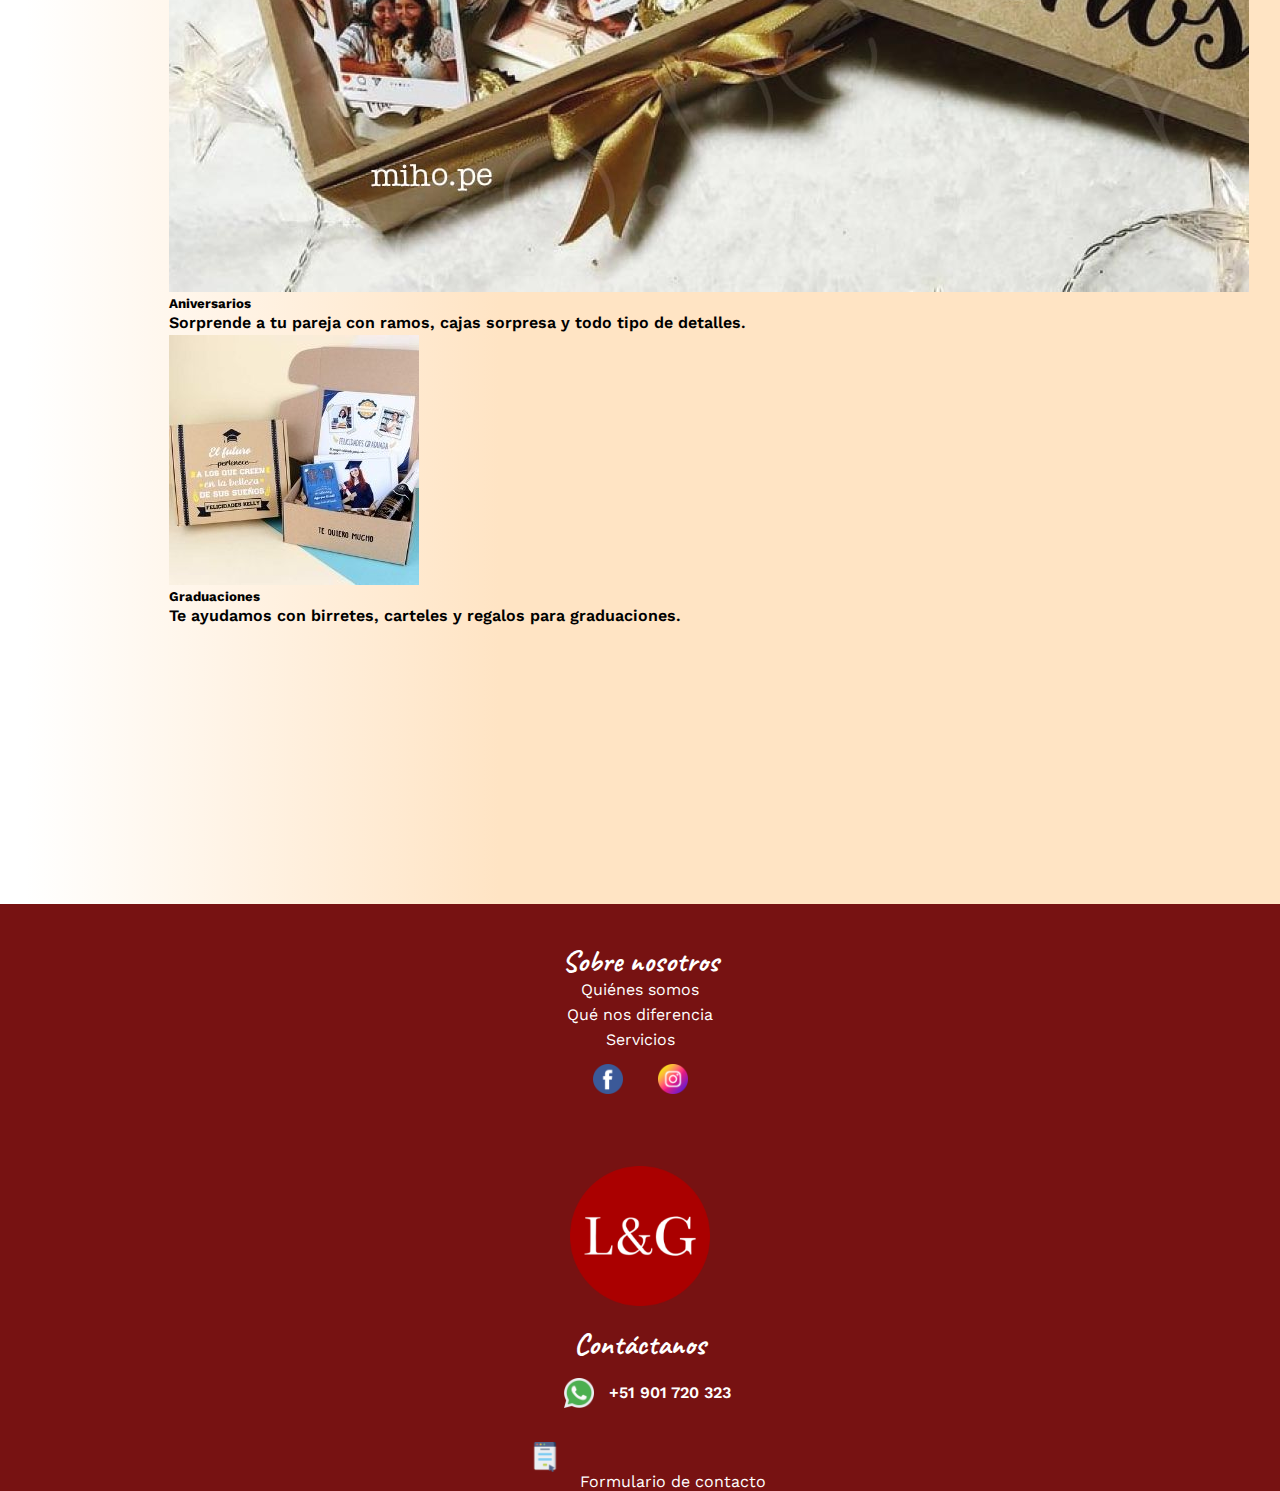
<file: views/servicios.html>
<!DOCTYPE html>
<html lang="en">
  <head>
        <meta charset="UTF-8">
        <meta http-equiv="X-UA-Compatible" content="IE=edge">
        <meta name="viewport" content="width=device-width, initial-scale=1.0">
        <meta name="description" content="Servicios de love and gifts con la mayor variedad en regalos, cajas personalizadas, cestas, desayunos sorpresa y mucho mas">
        <meta name="keywords" content="regalo, cajas de regalo, comprar, cestas, regalos para novios, san valentin, desayunos sorpresa, aniversario, cumpleaños, delivery">
        <!-- fuentes -->
        <link rel="preconnect" href="https://fonts.googleapis.com">
        <link rel="preconnect" href="https://fonts.gstatic.com" crossorigin>
        <link href="https://fonts.googleapis.com/css2?family=Caveat:wght@500&family=Work+Sans:ital,wght@1,300&display=swap" rel="stylesheet">

        <!-- bootstrap -->
        <link href="https://cdn.jsdelivr.net/npm/bootstrap@5.1.3/dist/css/bootstrap.min.css" rel="stylesheet" integrity="sha384-1BmE4kWBq78iYhFldvKuhfTAU6auU8tT94WrHftjDbrCEXSU1oBoqyl2QvZ6jIW3" crossorigin="anonymous">

        <!-- animaciones -->
        <link rel="stylesheet" href="https://cdnjs.cloudflare.com/ajax/libs/animate.css/4.1.1/animate.min.css"/>

        <!-- mi hoja de estilos -->
        <link rel="stylesheet" href="../css/estilo.css">

        <link rel="shortcut icon" href="../assets/Multimedia/lyg-vino-pequeño.png">
        <title>Servicios Love and gift</title>
  </head>
      
  <body class="fondo-servicios">
  <header class="sticky-top">
    <nav class="navbar  navbar-expand-lg navbar-light bg-light">
      <div class="container-fluid">
      
              <a class="navbar-brand nav1" href="../index.html"><img  src="../assets/Multimedia/lyg-vino-grande.png" alt="logo rojo con letras blancas L&G"width="60px"></a>
      
             
      
              <button class="navbar-toggler" type="button" data-bs-toggle="collapse" data-bs-target="#navbarNavDropdown" aria-controls="navbarNavDropdown" aria-expanded="false" aria-label="Toggle navigation">
                <span class="navbar-toggler-icon"></span>
              </button>
      
      
      
              <div class="collapse navbar-collapse justify-content-end" id="navbarNavDropdown">
                <ul class="navbar-nav ">
                  <li class="nav-item px-3">
                    <a class=" active" aria-current="page" href="../index.html">Inicio</a>
                  </li>
                  <li class="nav-item px-3">
                    <a class="" href="../index.html#nosotros">Nosotros</a>
                  </li>
                  <li class=" nav-item px-3">
                    <a class="" href="../index.html#nuestrosTrabajos">Nuestros trabajos</a> </li>
        
                  <li class="nav-item dropdown px-3">
                    <a class="dropdown-toggle" id="navbarDropdownMenuLink" role="buttom"  aria-expanded="false" href="./servicios.html">
                      Servicios
                    </a>
                    <ul class="dropdown-menu" aria-labelledby="navbarDropdownMenuLink">
                      <li><a   href="#servicio1">Servicio 1</a></li>
                      <li><a  href="#servicio2"> Servicio 2</a></li>
                      <li><a  href="#servicio3"> Servicio 3</a></li>
                      <li><a  href="#servicio4"> Servicio 4</a></li>
                    </ul>
                  </li>
                  <li class="nav-item px-3">
                    <a  href="../views/contacto.html">Contáctanos</a>
                  </li>
                </ul>
              </div>
            </div>
          </nav>
    </header>

    <main>
        <h1 class=" wow animate__animated animate__backInLeft">
            Servicios
        </h1>
        
        <section>
          <div class="servicios">
        
            
            <div class="titulo1" > <h3 > Desayunos sorpresa</h3> </div>
                    
            <div class="parrafo1">
                <p > Los desayunos sorpresa incluyen una cesta decorada y personalizada con: </p>
                <li type="circle">Bebida caliente/Jugo/gaseosa</li>
                <li type="circle">Plato decorativo</li>
                <li type="circle">Carta personalizada</li>
                <li type="circle">Tazón de frutas</li>
                <li type="circle">Peluche a elección</li>
        
            </div>
    
            <div class="img1"><img src="../assets/Multimedia/desayuno-sorpresa-con-rosas.jpg" alt="desayuno sorpresa con rosas" ></div>
    
    
    
     
            <div class="titulo3"> <h3 class="mt-5 mb-4"> Detalles personalizados</h3> </div>
                    
            <div class="parrafo3">
                <p> Tenemos gran variedad de regalos personalizados para la fecha especial que desees </p> 
            </div>
    
            <div class="img3 row gap-3 justify-content-center ">
              <div class="card p-3" style="width: 18rem;">
                <img src="../assets/Multimedia/ramo-de-flores-chocolates.jpg" class="card-img-top" alt="ramo de flores con chocolates">
                <div class="card-body">
                  <h5 class="card-title">Ramos</h5>
                </div>
              </div>
              <div class="card p-3" style="width: 18rem;">
                <img src="../assets/Multimedia/caja-sorpresa-de-regalo.png" class="card-img-top" alt="caja sorpresa de regalo">
                <div class="card-body">
                  <h5 class="card-title">Cajas sorpresa</h5>
                </div>
              </div>
              <div class="card p-3" style="width: 18rem;">
                <img src="../assets/Multimedia/canasta-rosa.jpg" class="card-img-top" alt="cesta de regalo">
                <div class="card-body">
                  <h5 class="card-title">Cestas</h5>
                </div>
              </div>

            </div>
            
            
    
            <div class="titulo4"> <h3 class="mt-5 mb-4"> Fiestas sorpresa</h3> </div>
                    
            <div class="parrafo4">
              <p>Regala un dia especial y comparte momentos inolvidables celebrando junto a tus seres queridos con nuestras fiestas sorpresa</p>
              <p> Organizamos, planificamos y decoramos tu fiesta con arreglos de globos incluyendo temáticas creativas y personalizadas según lo requiera la ocasión.
              </p>
              
            </div>
    
            <div class="img4"><img src="../assets/Multimedia/decoracion-fiesta-sorpresa-negro.jpg" alt="decoracion de fiesta sorpresa de cumpleaños"></div>
            
    
            <div class="titulo5" > <h3 class="mt-5 mb-4"> Pidelos para cualquier ocasión</h3> </div>
                    
            <div class="parrafo5">
              <div class="row row-cols-1 row-cols-md-3 g-4">
                <div class="col">
                  <div class="card h-100">
                    <img src="../assets/Multimedia/fiesta-sorpresa-baby-shower.jpg" class="card-img-top" alt="decoracion de baby shower">
                    <div class="card-body">
                      <h5 class="card-title">Baby shower</h5>
                      <p class="card-text">Celebra esta fecha tan especial con una decoración creativa y única. </p> 
                    </div>
                  </div>
                </div>
                <div class="col">
                  <div class="card h-100">
                    <img src="../assets/Multimedia/propuesta-de-matrimonio-regalo.png" class="card-img-top" alt="regalo de propuesta de matrimonio">
                    <div class="card-body">
                      <h5 class="card-title">Propuestas de matrimonio</h5>
                      <p class="card-text">Te ayudamos en tu propuesta de matrimonio, con carteles, cajas sorpresa y decoraciones.</p>
                    </div>
                  </div>
                </div>
                <div class="col">
                  <div class="card h-100">
                    <img src="../assets/Multimedia/caja-de-cumpleaños.jpg" class="card-img-top" alt="caja de regalo para cumpleaños">
                    <div class="card-body">
                      <h5 class="card-title">Cumpleaños</h5>
                      <p class="card-text">Celebra la vida de tus seres queridos con cajas personalizadas, carteles y ramos</p>
                    </div>
                  </div>
                </div>
                <div class="col">
                  <div class="card h-100">
                    <img src="../assets/Multimedia/cesta-con-dulces.png" class="card-img-top" alt="cesta de regalo con dulces">
                    <div class="card-body">
                      <h5 class="card-title">San valentin</h5>
                      <p class="card-text">San valentin puede ser único con un regalo de love and gifts</p>
                    </div>
                  </div>
                </div>
                <div class="col">
                  <div class="card h-100">
                    <img src="../assets/Multimedia/caja-de-regalo-quinceaños.png" class="card-img-top" alt="caja sorpresa para quinceaños">
                    <div class="card-body">
                      <h5 class="card-title">Quinceaños</h5>
                      <p class="card-text">Regala un quinceaños diferente con cajas personalizadas, fiestas sorpresa y mucho más</p>
                    </div>
                  </div>
                </div>
                <div class="col">
                  <div class="card h-100">
                    <img src="../assets/Multimedia/regalo-dia-de-la-madre.png" class="card-img-top" alt="caja de regalo para el dia de la madre">
                    <div class="card-body">
                      <h5 class="card-title">Día de la madre</h5>
                      <p class="card-text">Hazlas sentir especiales en este día de las madres, regala amor con ramos, cajas sorpresa y cestas</p>
                    </div>
                  </div>
                </div>
                <div class="col">
                  <div class="card h-100">
                    <img src="../assets/Multimedia/regalo-dia-del-padre-regalo.jpg" class="card-img-top" alt="caja de regalo para el dia del padre">
                    <div class="card-body">
                      <h5 class="card-title">Día del padre</h5>
                      <p class="card-text">Los regalos mas creativos para el día del padre incluyendo cestas y cajas sorpresa</p>
                    </div>
                  </div>
                </div>
                <div class="col">
                  <div class="card h-100">
                    <img src="../assets/Multimedia/caja-de-regalo-aniversario.jpg" class="card-img-top" alt="caja de regalo aniversario 5 años con copas y fotos">
                    <div class="card-body">
                      <h5 class="card-title">Aniversarios</h5>
                      <p class="card-text">Sorprende a tu pareja con ramos, cajas sorpresa y todo tipo de detalles.</p>
                    </div>
                  </div>
                </div>
                <div class="col">
                  <div class="card h-100">
                    <img src="../assets/Multimedia/caja-de-graduacion.jpg" class="card-img-top" alt="caja de regalo de graduacion">
                    <div class="card-body">
                      <h5 class="card-title">Graduaciones</h5>
                      <p class="card-text">Te ayudamos con birretes, carteles y regalos para graduaciones.</p>
                    </div>
                  </div>
                </div>
              </div>
            </div>
  
            
                    
                    
               
                
            
        </div>
           
        </section>
        

    </main>
    

 <!--pie de pagina-->
 <footer class="footer">
  
  <div class="row  m-auto">
   
  <div class="div2 col-lg-4">
    <h3> Sobre nosotros</h3>
    <div class="footerNosotros ">
    <a href="../index.html#nosotros">Quiénes somos</a>
    <a href="../index.html#diferencias">Qué nos diferencia</a>
    <a href="./views/servicios.html">Servicios</a>
  </div> 
    <a href="https://www.facebook.com/" target="_blanc"><img src="../assets/Multimedia/facebook.png" class="logos" alt="logo de facebook"></a>
    <a href="https://www.instagram.com/" target="_blanc"><img src="../assets/Multimedia/instagram.png" alt="logo de instagram" class="logos"></a>
 </div>


 <div class="col-lg-4 fraseLogo">
  <h3 class=" wow animate__animated animate__pulse">"Los mejores regalos vienen del corazón"</h3>
  <img src="../assets/Multimedia/lyg-vino-grande.png"  alt="logo rojo con letras blancas L&G" class="logo-footer">
 </div>


 <div class="col-lg-4">
   <h3>Contáctanos</h3>
   <div class="numero">
     <a href="https://wa.me/qr/EU3NJCSM2T3GO1" target="_blanc"><img src="../assets/Multimedia/whatsapp.png" class="logos" alt="logo de whatsapp"></a>
     <p>+51 901 720 323</p>
   </div>

   <div class="formulario">
     <img src="../assets/Multimedia/formulario-de-contacto.png" alt="">
     <a href="./views/contacto.html">Formulario de contacto</a>
   </div>

  </div>
 </div>
  
 </footer>
 <script src="../js/wow.min.js"></script>
    <script>
        new WOW().init();
   </script>
  <script src="https://cdn.jsdelivr.net/npm/bootstrap@5.1.3/dist/js/bootstrap.bundle.min.js" integrity="sha384-ka7Sk0Gln4gmtz2MlQnikT1wXgYsOg+OMhuP+IlRH9sENBO0LRn5q+8nbTov4+1p" crossorigin="anonymous"></script>
</body>
 
</html>
</file>
<file: css/estilo.css>
/* FUENTES */
.navbar {
  font-size: 17px;
}

h1 {
  font-family: "Caveat", cursive;
  font-size: 6rem;
  color: #000000;
  padding: 2rem;
}

h2 {
  font-family: "Caveat", cursive;
  font-size: 3.5rem;
  color: #000000;
  margin-top: 1rem;
}

h3 {
  font-family: "Caveat", cursive;
  font-size: 2.5rem;
  color: #522323;
  -webkit-text-decoration: solid;
          text-decoration: solid;
}

p {
  font-family: "Work Sans", sans-serif;
  line-height: 1.5;
  font-weight: 600;
}

@media screen and (max-width: 550px) {
  p {
    font-weight: 300;
  }
}

/* CIERRE DE FUENTES */
/* BARRA DE NAVEGACION */
nav {
  background-color: #fffff2;
  color: #c63637;
  position: fixed;
  z-index: 100;
  height: auto;
}

nav .nav1 {
  grid-area: nav1;
  position: relative;
}

nav .nav1:after {
  position: absolute;
  top: 5px;
  left: 8px;
  -webkit-filter: blur(10px);
          filter: blur(10px);
  content: "";
  background: #3a3939;
  border-radius: 50%;
  z-index: -1;
  width: 100%;
  height: 100%;
}

@media screen and (max-width: 550px) {
  nav .nav1 {
    width: 40px;
  }
  nav .nav1:after {
    display: none;
  }
}

@media screen and (max-width: 290px) {
  nav .nav1 {
    width: 30px;
  }
}

nav .nav1:hover {
  -webkit-animation-name: izquierda;
          animation-name: izquierda;
  position: relative;
  -webkit-animation-duration: 2s;
          animation-duration: 2s;
  -webkit-animation-iteration-count: infinite;
          animation-iteration-count: infinite;
  -webkit-animation-timing-function: linear;
          animation-timing-function: linear;
}

@-webkit-keyframes izquierda {
  0% {
    left: 0px;
  }
  25% {
    left: 10px;
  }
  50% {
    left: 20px;
  }
  75% {
    left: 10px;
    opacity: 0.8;
  }
  100% {
    left: 0px;
  }
}

@keyframes izquierda {
  0% {
    left: 0px;
  }
  25% {
    left: 10px;
  }
  50% {
    left: 20px;
  }
  75% {
    left: 10px;
    opacity: 0.8;
  }
  100% {
    left: 0px;
  }
}

nav .nav2 {
  grid-area: nav2;
  gap: 20px;
}

nav ul {
  list-style: none;
  display: -webkit-box;
  display: -ms-flexbox;
  display: flex;
}

nav ul li {
  display: block;
}

nav ul li:hover ul {
  display: block;
  background-color: snow;
}

nav ul a {
  color: black;
  text-decoration: none;
  margin: 2rem;
  padding-top: 5px;
  padding-bottom: 5px;
  display: block;
  font-weight: 600;
}

nav ul a:hover {
  color: #c22f28;
  font-weight: bold;
}

nav ul ul {
  position: absolute;
  display: none;
}

.titulo2 {
  display: none;
}

/* QUIENES SOMOS */
.sec1 {
  display: -webkit-box;
  display: -ms-flexbox;
  display: flex;
  text-align: center;
  -ms-flex-pack: distribute;
      justify-content: space-around;
  margin: 6% 5%;
  margin-bottom: 8%;
}

h2 {
  margin-top: 3%;
}

.nosotros {
  width: 40%;
  color: #000000;
  text-align: start;
  font-weight: bold;
  background: white;
  background: -webkit-gradient(linear, left top, right top, color-stop(2%, white), color-stop(39%, bisque));
  background: linear-gradient(90deg, white 2%, bisque 39%);
  padding: 2%;
  border-radius: 10px;
}

@media screen and (max-width: 550px) {
  .nosotros {
    background: white;
    background: -webkit-gradient(linear, left top, right top, color-stop(2%, white), color-stop(39%, #fff1e1));
    background: linear-gradient(90deg, white 2%, #fff1e1 39%);
  }
}

.imagenes2 {
  width: 500px;
  height: 250px;
}

/* QUE NOS DIFERENCIA */
.sec2 {
  display: block;
  -webkit-box-pack: center;
      -ms-flex-pack: center;
          justify-content: center;
  background-color: #d8b6a4;
  padding: 1%;
  padding-bottom: 4%;
}

.diferencias {
  display: -webkit-box;
  display: -ms-flexbox;
  display: flex;
  -ms-flex-pack: distribute;
      justify-content: space-around;
  padding: 4%;
  margin: 0rem;
  text-align: center;
  font-family: "Caveat", cursive;
  color: #000000;
  font-size: 2rem;
  -webkit-animation-duration: 2s;
          animation-duration: 2s;
}

.diferencias img {
  width: 150px;
  height: 150px;
  border: none;
  padding-top: 30px;
}

/* NUESTROS TRABAJOS */
.sec3 {
  display: -webkit-box;
  display: -ms-flexbox;
  display: flex;
  -webkit-box-orient: horizontal;
  -webkit-box-direction: normal;
      -ms-flex-direction: row;
          flex-direction: row;
  -ms-flex-wrap: wrap;
      flex-wrap: wrap;
  -webkit-box-pack: center;
      -ms-flex-pack: center;
          justify-content: center;
  padding: 2rem;
}

.trabajos {
  margin-bottom: 7%;
}

.trabajos img {
  width: 300px;
  height: 400px;
  margin: 1.8rem;
  border-radius: 20px;
}

.trabajos img:hover {
  opacity: 2;
  border: solid white;
  -webkit-transform: scale(1.2);
          transform: scale(1.2);
}

/* SERVICIOS */
.fondo-servicios {
  background: white;
  background: -webkit-gradient(linear, left top, right top, color-stop(2%, white), color-stop(39%, bisque));
  background: linear-gradient(90deg, white 2%, bisque 39%);
}

@media screen and (max-width: 1100px) {
  .fondo-servicios .fondo-servicios {
    background: white;
    background: -webkit-gradient(linear, left top, right top, color-stop(2%, white), color-stop(39%, #fff1e1));
    background: linear-gradient(90deg, white 2%, #fff1e1 39%);
  }
}

.servicios {
  width: 90%;
  margin: 20px auto;
  display: -ms-grid;
  display: grid;
  -ms-grid-columns: 50% 30%;
      grid-template-columns: 50% 30%;
  -ms-grid-rows: repeat 5, 1fr 2fr;
      grid-template-rows: repeat 5, 1fr 2fr;
      grid-template-areas: "titulo1 img1" "parrafo1 img1" "titulo3 titulo3" "parrafo3 parrafo3" "img3 img3" "titulo4 img4" "parrafo4 img4" "titulo5 titulo5" "parrafo5 parrafo5";
  -webkit-box-pack: center;
      -ms-flex-pack: center;
          justify-content: center;
  text-align: start;
  gap: 20px;
  padding-bottom: 20%;
}

.servicios .titulo1 {
  -ms-grid-row: 1;
  -ms-grid-column: 1;
  grid-area: titulo1;
  margin-top: 20px;
}

.servicios .parrafo1 {
  -ms-grid-row: 2;
  -ms-grid-column: 1;
  grid-area: parrafo1;
}

.servicios .img1 {
  -ms-grid-row: 1;
  -ms-grid-row-span: 2;
  -ms-grid-column: 2;
  grid-area: img1;
}

.servicios .img1 img {
  margin-top: 10%;
  width: 400px;
  height: 350px;
  -webkit-transition: 1s ease;
  transition: 1s ease;
}

@media screen and (max-width: 550px) {
  .servicios .img1 img {
    width: 80%;
    height: 40%;
  }
}

.servicios .titulo3 {
  -ms-grid-row: 3;
  -ms-grid-column: 1;
  -ms-grid-column-span: 2;
  grid-area: titulo3;
  margin-top: 20px;
}

.servicios .parrafo3 {
  -ms-grid-row: 4;
  -ms-grid-column: 1;
  -ms-grid-column-span: 2;
  grid-area: parrafo3;
}

.servicios .img3 {
  -ms-grid-row: 5;
  -ms-grid-column: 1;
  -ms-grid-column-span: 2;
  grid-area: img3;
}

.servicios .titulo4 {
  -ms-grid-row: 6;
  -ms-grid-column: 1;
  grid-area: titulo4;
  margin-top: 20px;
}

.servicios .parrafo4 {
  -ms-grid-row: 7;
  -ms-grid-column: 1;
  grid-area: parrafo4;
}

.servicios .img4 {
  -ms-grid-row: 6;
  -ms-grid-row-span: 2;
  -ms-grid-column: 2;
  grid-area: img4;
}

.servicios .img4 img {
  margin-top: 20%;
  width: 400px;
  height: 350px;
  -webkit-transition: 1s ease;
  transition: 1s ease;
}

@media screen and (max-width: 550px) {
  .servicios .img4 img {
    width: 80%;
    height: 40%;
  }
}

.servicios .titulo5 {
  -ms-grid-row: 8;
  -ms-grid-column: 1;
  -ms-grid-column-span: 2;
  grid-area: titulo5;
}

.servicios .parrafo5 {
  -ms-grid-row: 9;
  -ms-grid-column: 1;
  -ms-grid-column-span: 2;
  grid-area: parrafo5;
}

.servicios .img5 {
  grid-area: img5;
  width: auto;
  height: auto;
}

/* CONTACTO */
.fondo {
  background-color: black;
  background-image: url("../assets/Multimedia/fondo-contacto3.png");
  background-repeat: repeat;
}

.fondo form {
  border: 2px white solid;
  padding: 3%;
  font-family: "Caveat", cursive;
  font-size: 23px;
  margin-bottom: 10%;
}

.fondo form label {
  padding-top: 3%;
}

@media screen and (max-width: 1100px) {
  .fondo .borrar,
  .fondo .enviar {
    padding: 5px 50px;
  }
}

@media screen and (max-width: 550px) {
  .fondo .contacto h1 {
    font-size: 50px;
  }
}

@media screen and (max-width: 550px) and (max-width: 350px) {
  .fondo .contacto h1 {
    word-wrap: break-word;
  }
}

@media screen and (max-width: 550px) {
  .fondo .contacto form {
    margin: 5px;
    margin-bottom: 30%;
  }
  .fondo .contacto form .botones {
    margin: 20px auto;
  }
  .fondo .contacto form .botones .borrar,
  .fondo .contacto form .botones .enviar {
    padding: 5px 30px;
  }
}

/*****************MEDIA QUERRIES TABLET**************************/
@media screen and (max-width: 1100px) {
  /* FUENTES */
  h1 {
    font-size: 4.5rem;
  }
  p {
    font-family: "Quicksand", sans-serif;
    line-height: 1.5;
  }
  /* NAVEGACION */
  nav a {
    margin: 8px;
  }
  nav .nav2 {
    grid-area: nav2;
    margin: 5px;
    font-size: 17px;
    -ms-flex-wrap: wrap;
        flex-wrap: wrap;
  }
  /* ENCABEZADO */
  .titulo {
    height: 60%;
    width: 100%;
  }
  /* QUIENES SOMOS */
  .sec1 {
    display: -webkit-box;
    display: -ms-flexbox;
    display: flex;
    -webkit-box-orient: vertical;
    -webkit-box-direction: normal;
        -ms-flex-direction: column;
            flex-direction: column;
    text-align: center;
  }
  .nosotros {
    width: 100%;
    text-align: center;
    background-color: #000000;
    padding: 1rem;
  }
  .imagenes2 {
    width: 400px;
    height: 250px;
    margin-top: 30px;
    margin: 20px auto;
  }
  /* QUE NOS DIFERENCIA */
  .sec2 {
    display: block;
    -webkit-box-pack: center;
        -ms-flex-pack: center;
            justify-content: center;
    height: auto;
    padding: 1rem;
    margin: 4% auto;
  }
  .diferencias {
    display: -webkit-box;
    display: -ms-flexbox;
    display: flex;
    -webkit-box-orient: vertical;
    -webkit-box-direction: normal;
        -ms-flex-direction: column;
            flex-direction: column;
    text-align: center;
  }
  .diferencias img {
    width: 200px;
    height: 230px;
    border: none;
    padding-top: 50px;
  }
  /* NUESTROS TRABAJOS */
  .sec3 {
    display: -ms-grid;
    display: grid;
    -ms-grid-columns: repeat 2, 1fr;
        grid-template-columns: repeat 2, 1fr;
    -ms-grid-rows: repeat 5, 1fr;
        grid-template-rows: repeat 5, 1fr;
        grid-template-areas: "cero uno " "dos tres" "cuatro cinco" "seis siete" "ocho ocho";
    justify-items: center;
  }
  .sec3 .cero {
    -ms-grid-row: 1;
    -ms-grid-column: 1;
    grid-area: cero;
  }
  .sec3 .uno {
    -ms-grid-row: 1;
    -ms-grid-column: 2;
    grid-area: uno;
  }
  .sec3 .dos {
    -ms-grid-row: 2;
    -ms-grid-column: 1;
    grid-area: dos;
  }
  .sec3 .tres {
    -ms-grid-row: 2;
    -ms-grid-column: 2;
    grid-area: tres;
  }
  .sec3 .cuatro {
    -ms-grid-row: 3;
    -ms-grid-column: 1;
    grid-area: cuatro;
  }
  .sec3 .cinco {
    -ms-grid-row: 3;
    -ms-grid-column: 2;
    grid-area: cinco;
  }
  .sec3 .seis {
    -ms-grid-row: 4;
    -ms-grid-column: 1;
    grid-area: seis;
  }
  .sec3 .siete {
    -ms-grid-row: 4;
    -ms-grid-column: 2;
    grid-area: siete;
  }
  .sec3 .ocho {
    -ms-grid-row: 5;
    -ms-grid-column: 1;
    -ms-grid-column-span: 2;
    grid-area: ocho;
  }
  .trabajos img {
    width: 200px;
    height: 300px;
    margin: 10px;
    opacity: 0.8;
    border-radius: 20px;
  }
  /* FOOTER */
  .footer {
    -webkit-box-orient: vertical;
    -webkit-box-direction: normal;
        -ms-flex-direction: column;
            flex-direction: column;
    background-color: #771212;
    height: auto;
  }
  .logo-footer {
    width: 95px;
    margin-bottom: 5px;
  }
  /* SERVICIOS */
  .servicios {
    width: 90%;
    margin: 20px auto;
    display: -webkit-box;
    display: -ms-flexbox;
    display: flex;
    -webkit-box-orient: vertical;
    -webkit-box-direction: normal;
        -ms-flex-direction: column;
            flex-direction: column;
    text-align: center;
  }
  .servicios h3 {
    padding-top: 30px;
  }
  .img4 div, .img form div {
    margin: 40px;
    font-family: "Caveat", cursive;
    font-size: 1.2rem;
  }
  .contacto h3 {
    font-size: 20px;
  }
}

/*****************MEDIA QUERRIES MOBILE**************************/
@media screen and (max-width: 550px) {
  /* FUENTES */
  h1 {
    font-size: 55px;
  }
  p {
    font-family: "Quicksand", sans-serif;
    line-height: 1.5;
  }
  h2 {
    padding: 10px;
    -ms-flex-wrap: wrap;
        flex-wrap: wrap;
  }
  h3 {
    font-size: 2rem;
    padding: 10px;
  }
  /* NAVEGACION */
  header {
    width: 100%;
  }
  nav .nav1 {
    padding-left: 20px;
  }
  nav .nav2 {
    font-size: 17.5px;
    -webkit-box-pack: center;
        -ms-flex-pack: center;
            justify-content: center;
  }
  nav a {
    margin: 3px;
  }
  /* ENCABEZADO */
  .nombre {
    height: 50%;
  }
  main .titulo {
    width: 100%;
    height: 80%;
  }
  /* QUIENES SOMOS */
  .sec1 {
    display: -webkit-box;
    display: -ms-flexbox;
    display: flex;
    -webkit-box-orient: vertical;
    -webkit-box-direction: normal;
        -ms-flex-direction: column;
            flex-direction: column;
    text-align: center;
    margin: 20px;
  }
  .sec2 {
    background-color: #f8dede;
  }
  .nosotros {
    width: 100%;
    text-align: center;
    padding: 1rem;
  }
  .imagenes2 {
    width: 100%;
    height: 8%;
  }
  /* NUESTROS TRABAJOS */
  .sec3 {
    display: -webkit-box;
    display: -ms-flexbox;
    display: flex;
    -webkit-box-orient: vertical;
    -webkit-box-direction: normal;
        -ms-flex-direction: colum;
            flex-direction: colum;
    -webkit-box-pack: center;
        -ms-flex-pack: center;
            justify-content: center;
    padding: 5%;
  }
  .trabajos img {
    width: 90%;
    height: 80%;
    margin: 10px;
    opacity: 2;
    border-radius: 20px;
  }
  .trabajos img:hover {
    -webkit-transform: none;
            transform: none;
  }
  .dos {
    display: none;
  }
  /* FOOTER */
  footer h3 {
    font-size: 2rem;
  }
}

/*****************FINAL MEDIA QUERRIES MOBILE**********************/
.body-error {
  background-color: #f8dede;
  display: -webkit-box;
  display: -ms-flexbox;
  display: flex;
  -ms-flex-wrap: wrap;
      flex-wrap: wrap;
}

@media screen and (max-width: 600px) {
  .body-error .gif {
    display: none;
  }
}

.body-error .error404 {
  width: 50%;
  height: 35%;
  padding: 2%;
  -webkit-box-pack: start;
      -ms-flex-pack: start;
          justify-content: start;
  color: black;
}

@media screen and (max-width: 600px) {
  .body-error .error404 {
    width: 80%;
    height: 40%;
    -webkit-box-pack: center;
        -ms-flex-pack: center;
            justify-content: center;
    text-align: center;
    margin: 20px auto;
  }
  .body-error .error404 div img {
    width: 200px;
    margin-left: 5px;
  }
}

.body-error .error404 h1 {
  color: black;
}

.body-error .error404 p {
  line-height: 1.5;
  font-size: 18px;
}

.body-error .inicio {
  background-color: #d8b6a4;
  border-radius: 5px;
  width: 50%;
  height: 40%;
  margin: 20px auto;
}

@media screen and (max-width: 600px) {
  .body-error .inicio {
    width: 80%;
    height: 50%;
  }
}

.body-error .inicio p {
  font-family: Arial, Helvetica, sans-serif;
  color: black;
  text-decoration: none;
}

.body-error .inicio a {
  width: 80%;
}

* {
  margin: 0;
  padding: 0;
  -webkit-box-sizing: border-box;
          box-sizing: border-box;
}

body {
  font-family: "Work Sans", sans-serif;
  text-align: center;
  background-color: #ffffff;
}

/* ENCABEZADO */
main .nombre {
  background-color: #771212;
  width: 100%;
  height: 170px;
  -webkit-box-pack: center;
      -ms-flex-pack: center;
          justify-content: center;
}

main .nombre h1 {
  color: #ffff;
}

main .slide2 {
  display: none;
}

@media screen and (max-width: 550px) {
  main .slide1 {
    display: none;
  }
  main .slide2 {
    display: block;
  }
}

/* FOOTER */
footer {
  background-color: #771212;
  height: auto;
  padding-top: 3%;
  text-align: center;
  -ms-flex-pack: distribute;
      justify-content: space-around;
}

footer img {
  width: 30px;
  margin: 15px;
}

footer h3 {
  color: #ffffff;
  font-size: 30px;
}

footer .formulario a, footer .footerNosotros a {
  color: white;
  text-decoration: none;
}

footer .formulario a:hover, footer .footerNosotros a:hover {
  color: #d8b6a4;
}

footer .logo-footer {
  width: 140px;
}

footer .logo-footer:hover {
  -webkit-animation-name: izquierda;
          animation-name: izquierda;
  position: relative;
  -webkit-animation-duration: 2s;
          animation-duration: 2s;
  -webkit-animation-iteration-count: infinite;
          animation-iteration-count: infinite;
  -webkit-animation-timing-function: linear;
          animation-timing-function: linear;
}

footer .logo-footer:after {
  position: absolute;
  top: 5px;
  left: 8px;
  -webkit-filter: blur(10px);
          filter: blur(10px);
  content: "";
  background: #000000dd;
  border-radius: 50%;
  z-index: -1;
  width: 100%;
  height: 100%;
}

footer .numero {
  display: -webkit-box;
  display: -ms-flexbox;
  display: flex;
  -webkit-box-pack: center;
      -ms-flex-pack: center;
          justify-content: center;
}

footer .numero p {
  margin-top: 18px;
  color: white;
}

footer .footerNosotros {
  display: -webkit-box;
  display: -ms-flexbox;
  display: flex;
  -webkit-box-orient: vertical;
  -webkit-box-direction: normal;
      -ms-flex-direction: column;
          flex-direction: column;
  gap: 6px;
}

@media screen and (max-width: 1100px) {
  footer .fraseLogo {
    display: none;
  }
}

footer .logos:hover {
  -webkit-transform: scale(1.2);
          transform: scale(1.2);
}
/*# sourceMappingURL=estilo.css.map */
</file>
